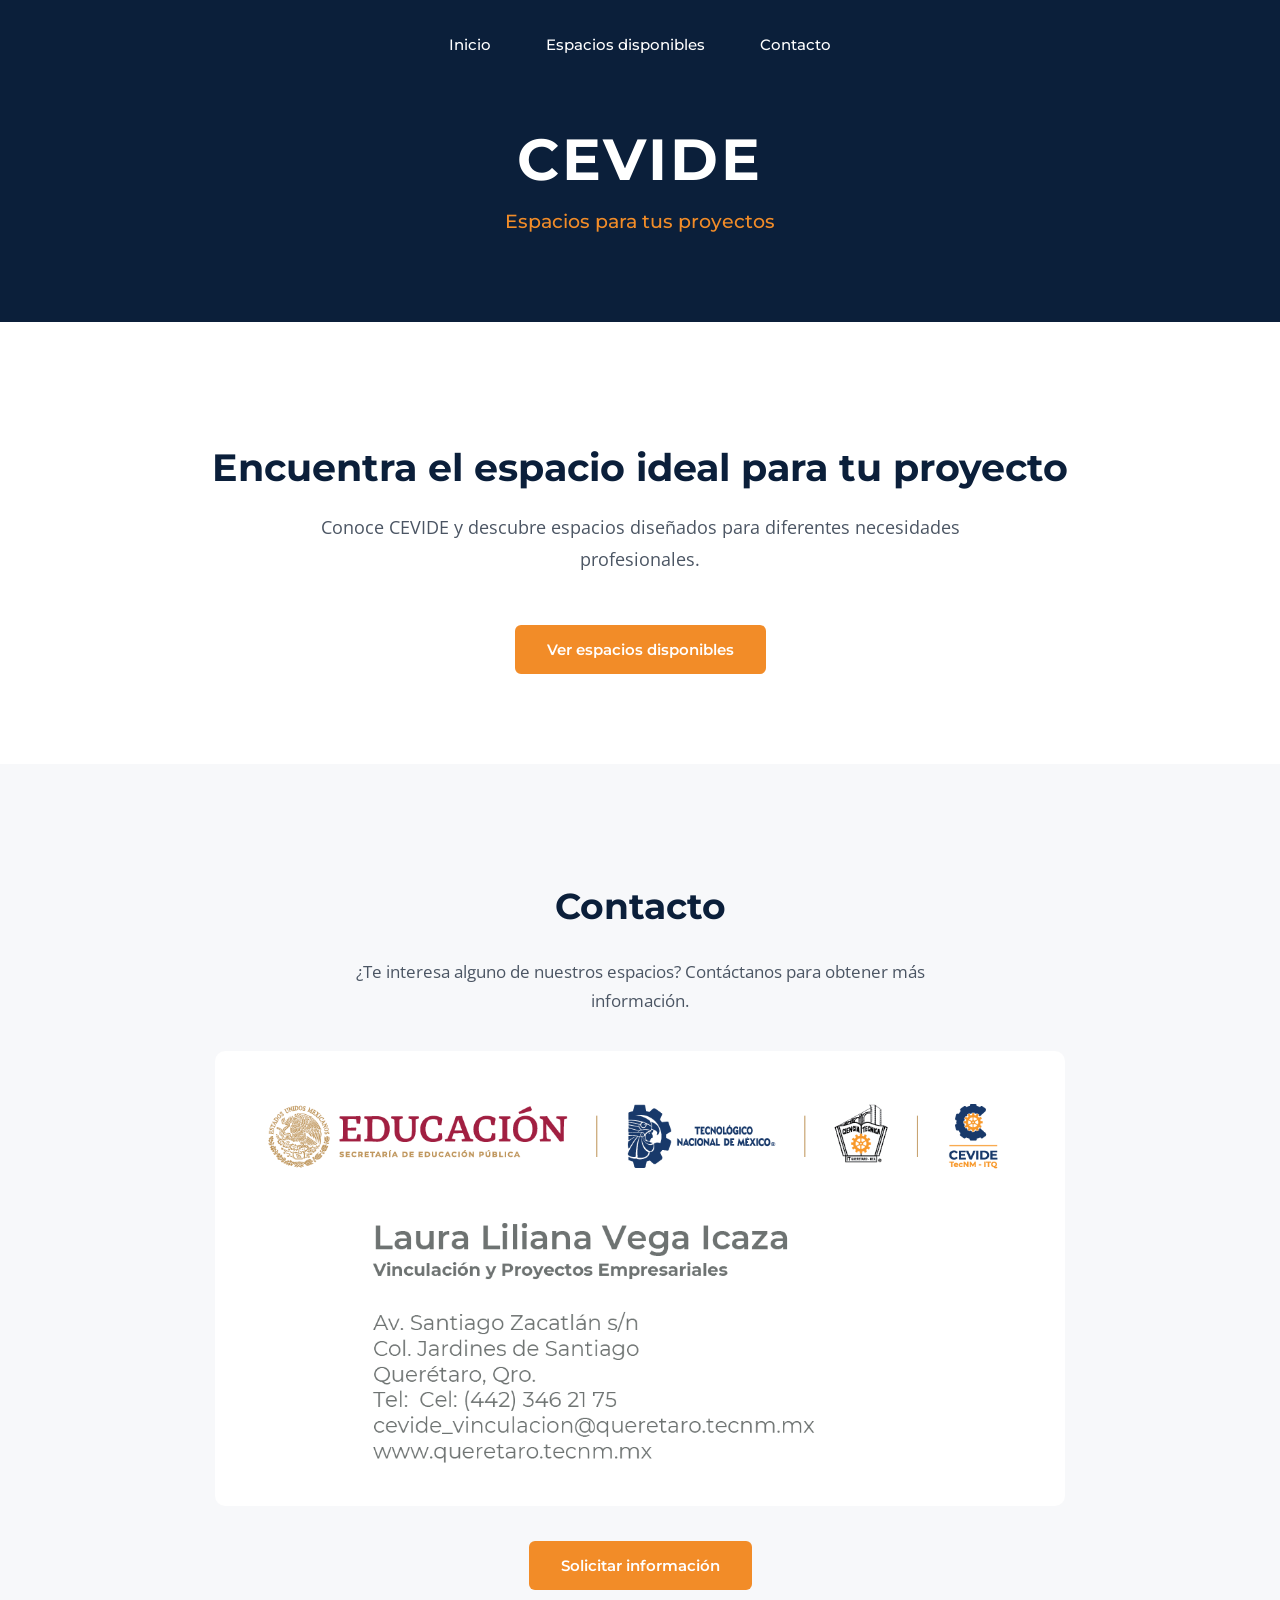
<file: index.html>
<!DOCTYPE html>
<html lang="es">

<head>

    <meta charset="UTF-8">

    <meta name="viewport" content="width=device-width, initial-scale=1.0">

    <link rel="stylesheet" href="CSS/estilos.css">

    <title>CEVIDE | Inicio</title>

</head>


<body>


    <!-- ==============================
         ENCABEZADO
         ============================== -->

    <header>

        <nav>

            <a href="index.html">
                Inicio
            </a>

            <a href="espacios.html">
                Espacios disponibles
            </a>

            <a href="#contacto">
                Contacto
            </a>

        </nav>


        <h1>
            CEVIDE
        </h1>


        <p>
            Espacios para tus proyectos
        </p>

    </header>



    <!-- ==============================
         CONTENIDO PRINCIPAL
         ============================== -->

    <main>

        <h2>
            Encuentra el espacio ideal para tu proyecto
        </h2>


        <p>
            Conoce CEVIDE y descubre espacios diseñados
            para diferentes necesidades profesionales.
        </p>


        <button
            onclick="window.location.href='espacios.html'">

            Ver espacios disponibles

        </button>

    </main>



    <!-- ==============================
         CONTACTO
         ============================== -->

    <section id="contacto">

        <h2>
            Contacto
        </h2>


        <p>
            ¿Te interesa alguno de nuestros espacios?
            Contáctanos para obtener más información.
        </p>


        <!-- IMAGEN DE CONTACTO -->

        <div class="imagen-contacto">

            <img 
                src="img/Contacto-CEVIDE.png"
                alt="Información de contacto CEVIDE"
            >

        </div>


        <!-- BOTÓN DE CORREO -->

        <a
            href="https://mail.google.com/mail/?view=cm&fs=1&to=cevide_vinculacion@queretaro.tecnm.mx&su=Solicitud%20de%20información%20sobre%20espacios%20CEVIDE&body=Hola%2C%0A%0AEstoy%20interesado%2Fa%20en%20obtener%20información%20sobre%20los%20espacios%20disponibles%20en%20CEVIDE.%0A%0AQuisiera%20recibir%20más%20información%20sobre%20los%20espacios%20y%20su%20disponibilidad.%0A%0AMuchas%20gracias."
            target="_blank"
            class="boton-contacto">

            Solicitar información

        </a>

    </section>



</body>

</html>
</file>
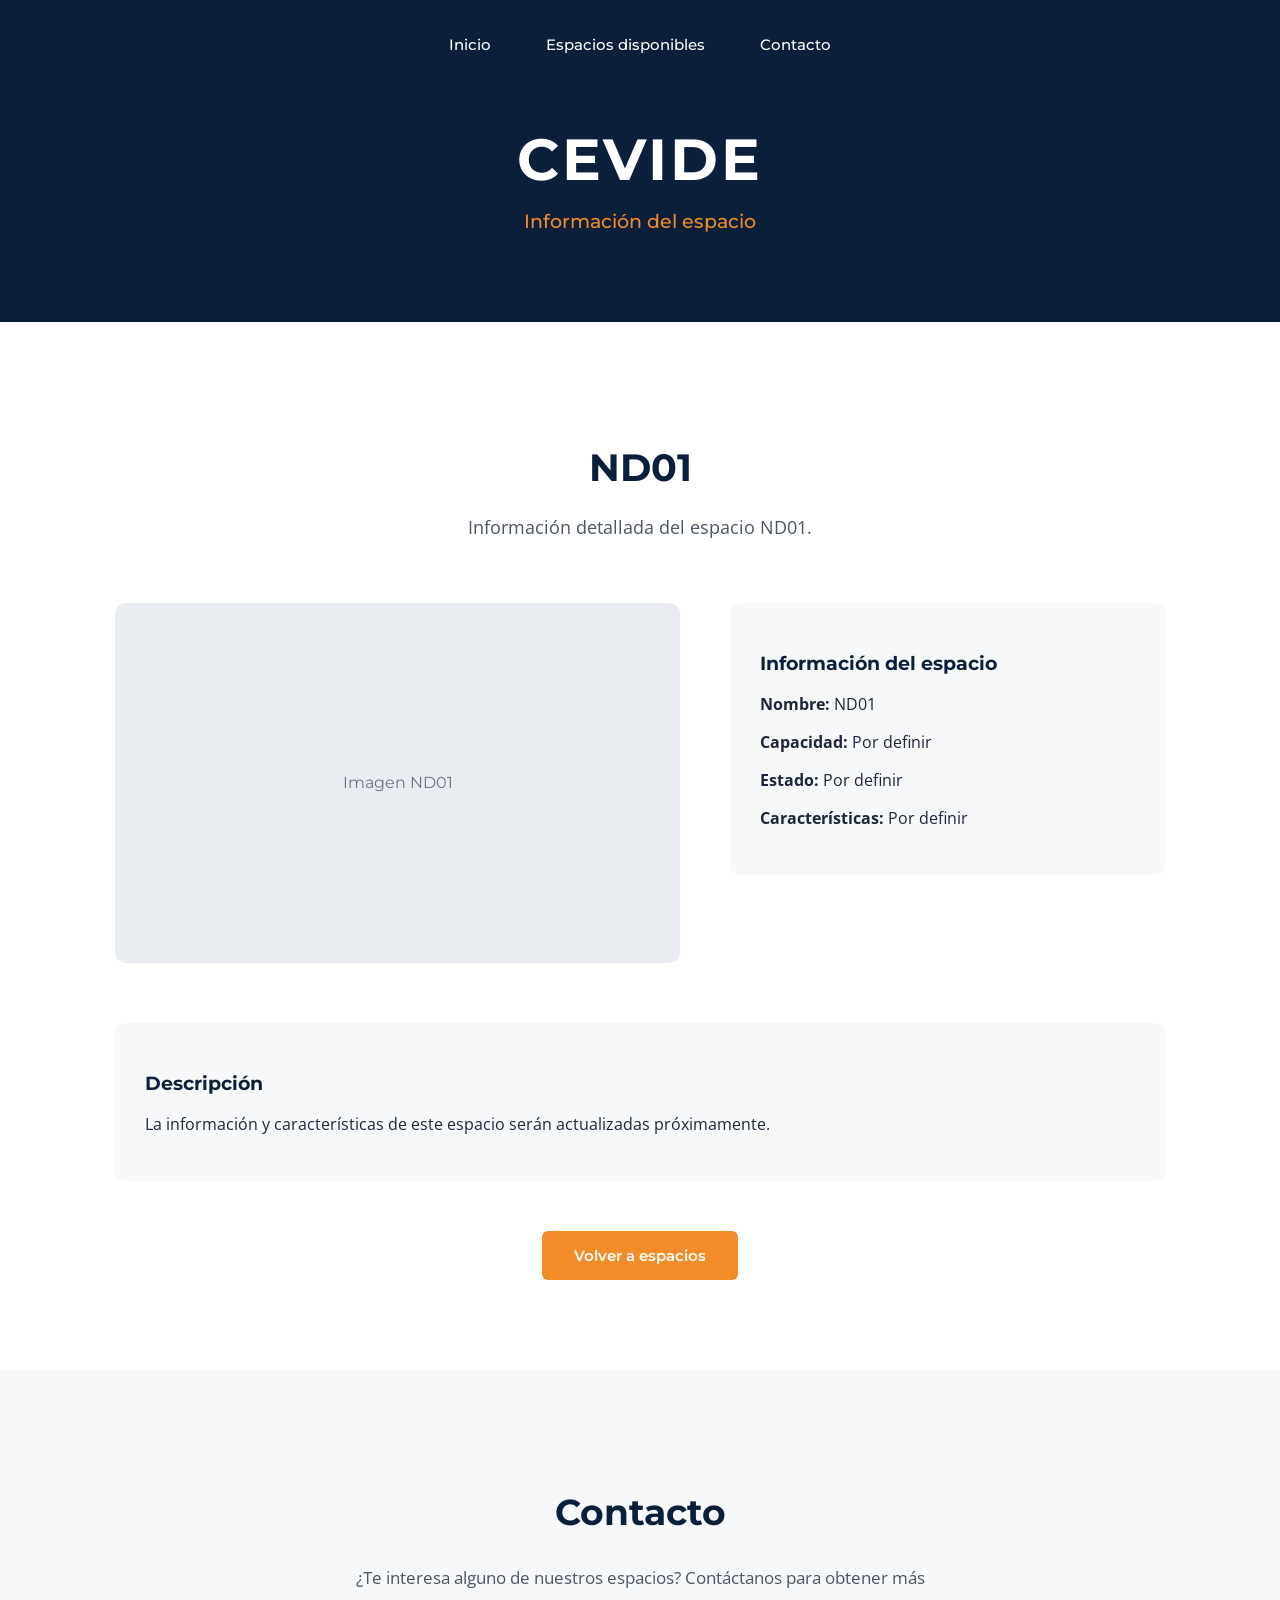
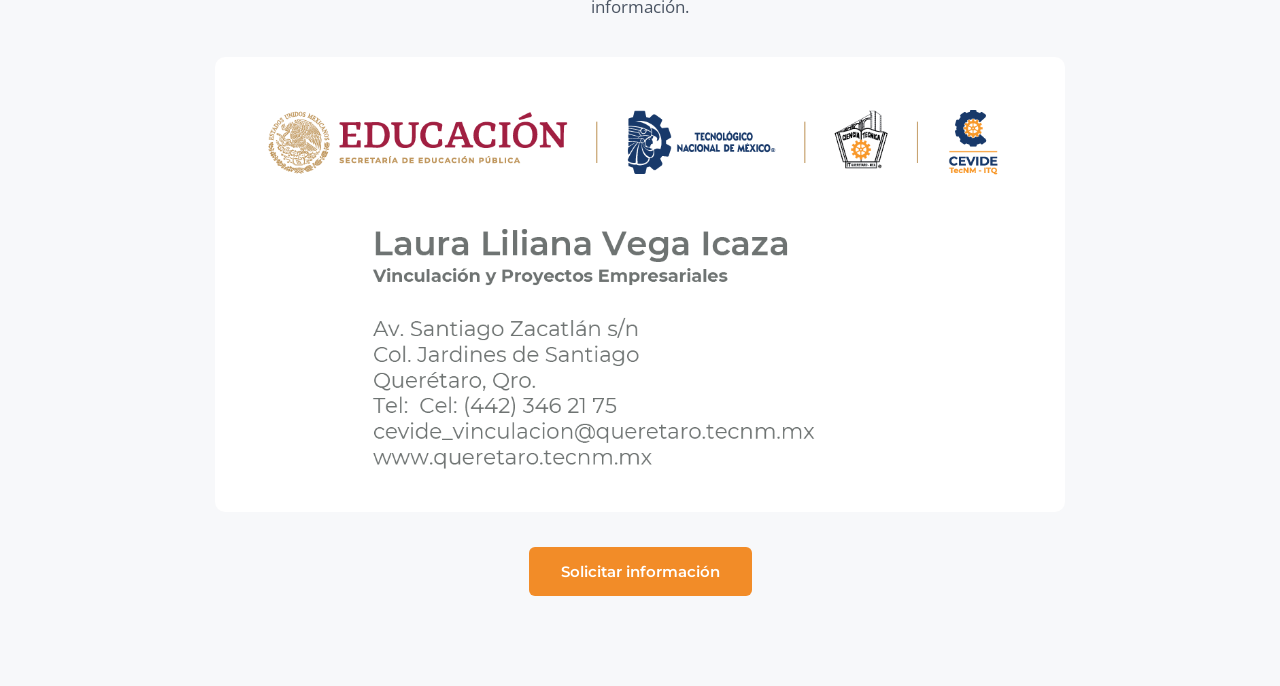
<file: nd01.html>
<!DOCTYPE html>
<html lang="es">

<head>
    <meta charset="UTF-8">
    <meta name="viewport" content="width=device-width, initial-scale=1.0">

    <link rel="stylesheet" href="CSS/estilos.css">

    <title>CEVIDE | ND01</title>
</head>

<body>

    <!-- ENCABEZADO -->

    <header>

        <nav>
            <a href="index.html">Inicio</a>
            <a href="espacios.html">Espacios disponibles</a>
            <a href="#contacto">Contacto</a>
        </nav>

        <h1>CEVIDE</h1>

        <p>Información del espacio</p>

    </header>


    <!-- INFORMACIÓN DEL ESPACIO -->

    <main>

        <h2>ND01</h2>

        <p>
            Información detallada del espacio ND01.
        </p>


        <!-- IMAGEN PRINCIPAL -->

        <section class="detalle-espacio">

            <div class="imagen-detalle">
                Imagen ND01
            </div>


            <!-- INFORMACIÓN -->

            <div class="informacion-espacio">

                <h3>Información del espacio</h3>

                <p>
                    <strong>Nombre:</strong> ND01
                </p>

                <p>
                    <strong>Capacidad:</strong> Por definir
                </p>

                <p>
                    <strong>Estado:</strong> Por definir
                </p>

                <p>
                    <strong>Características:</strong> Por definir
                </p>

            </div>

        </section>


        <!-- DESCRIPCIÓN -->

        <section class="descripcion-espacio">

            <h3>Descripción</h3>

            <p>
                La información y características de este espacio
                serán actualizadas próximamente.
            </p>

        </section>


        <!-- BOTÓN VOLVER -->

        <button onclick="window.location.href='espacios.html'">
            Volver a espacios
        </button>

    </main>


<!-- ==============================
     CONTACTO
     ============================== -->

<section id="contacto">

    <h2>
        Contacto
    </h2>

    <p>
        ¿Te interesa alguno de nuestros espacios?
        Contáctanos para obtener más información.
    </p>

    <div class="imagen-contacto">

        <img
            src="img/Contacto-CEVIDE.png"
            alt="Información de contacto CEVIDE"
        >

    </div>

    <a
        href="https://mail.google.com/mail/?view=cm&fs=1&to=cevide_vinculacion@queretaro.tecnm.mx&su=Solicitud%20de%20información%20sobre%20espacios%20CEVIDE&body=Hola%2C%0A%0AEstoy%20interesado%2Fa%20en%20obtener%20información%20sobre%20los%20espacios%20disponibles%20en%20CEVIDE.%0A%0AQuisiera%20recibir%20más%20información%20sobre%20los%20espacios%20y%20su%20disponibilidad.%0A%0AMuchas%20gracias."
        target="_blank"
        class="boton-contacto">

        Solicitar información

    </a>

</section>

</body>

</html>
</file>
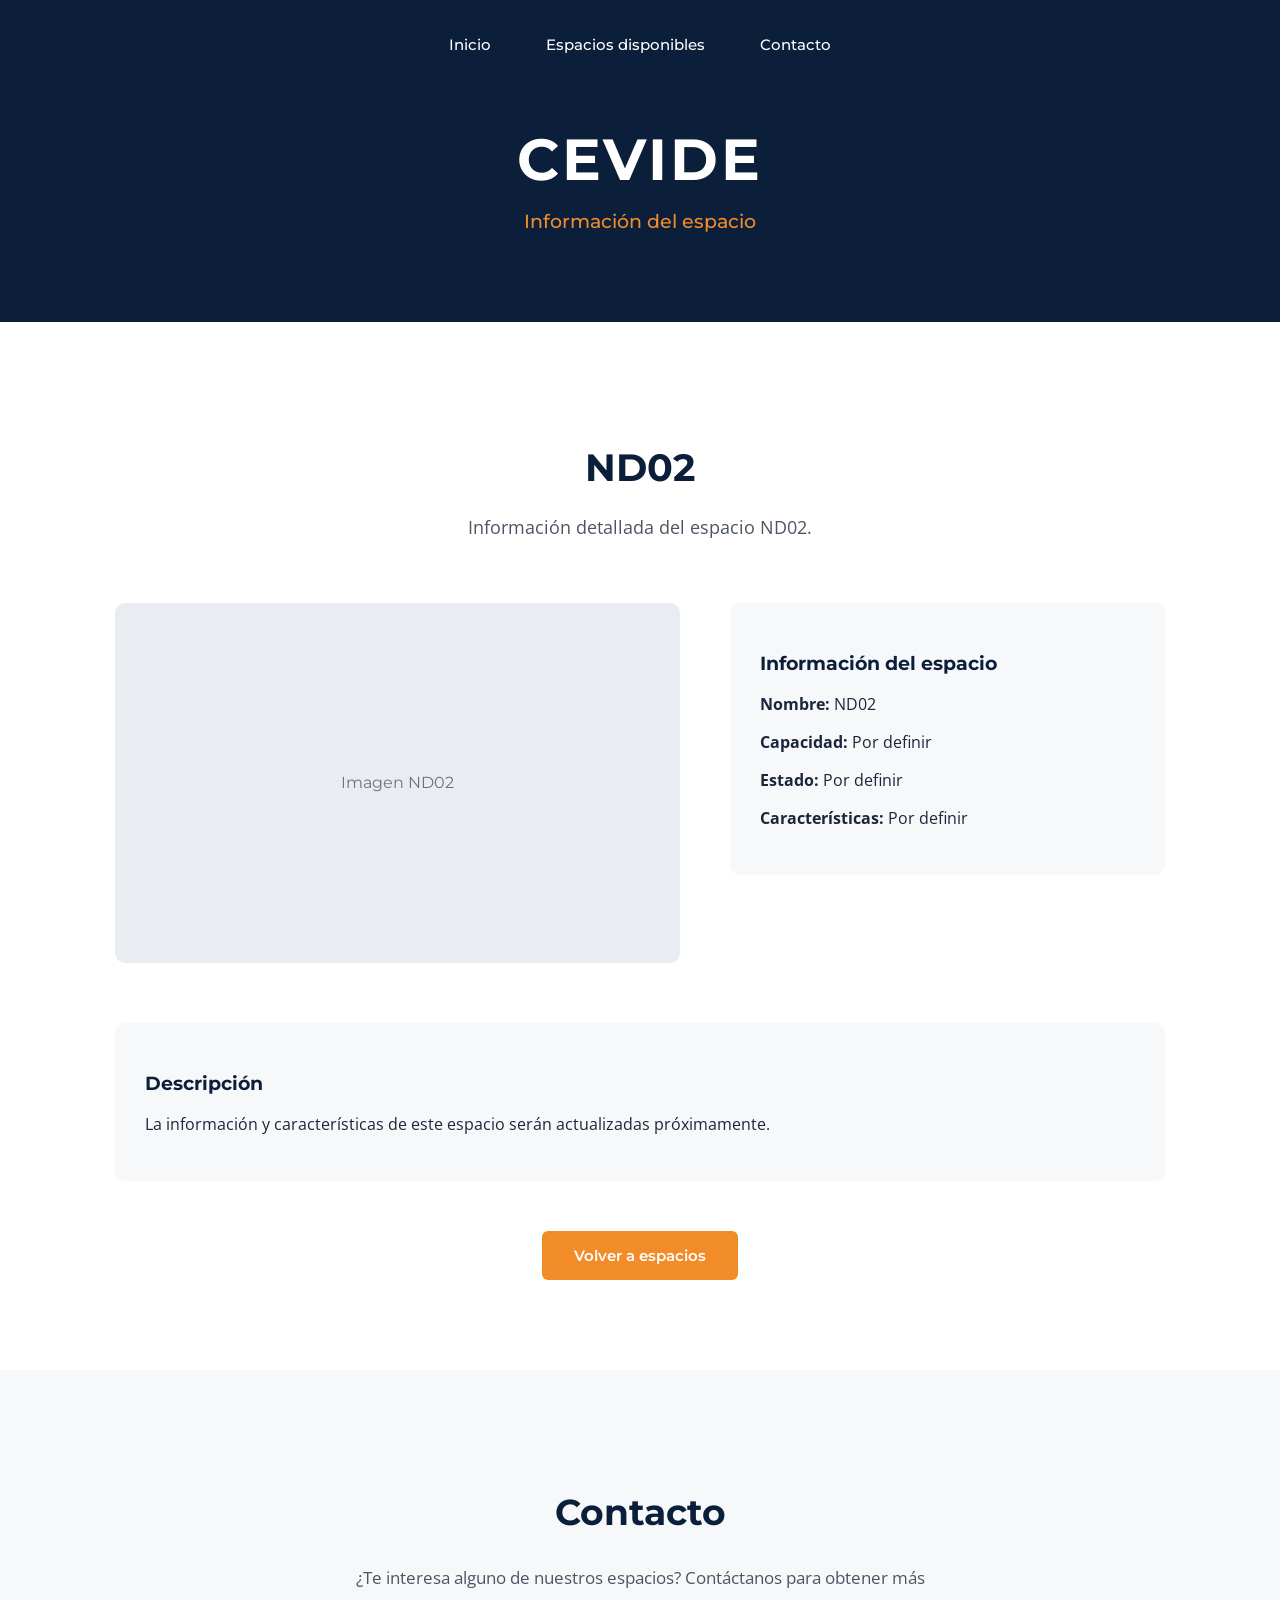
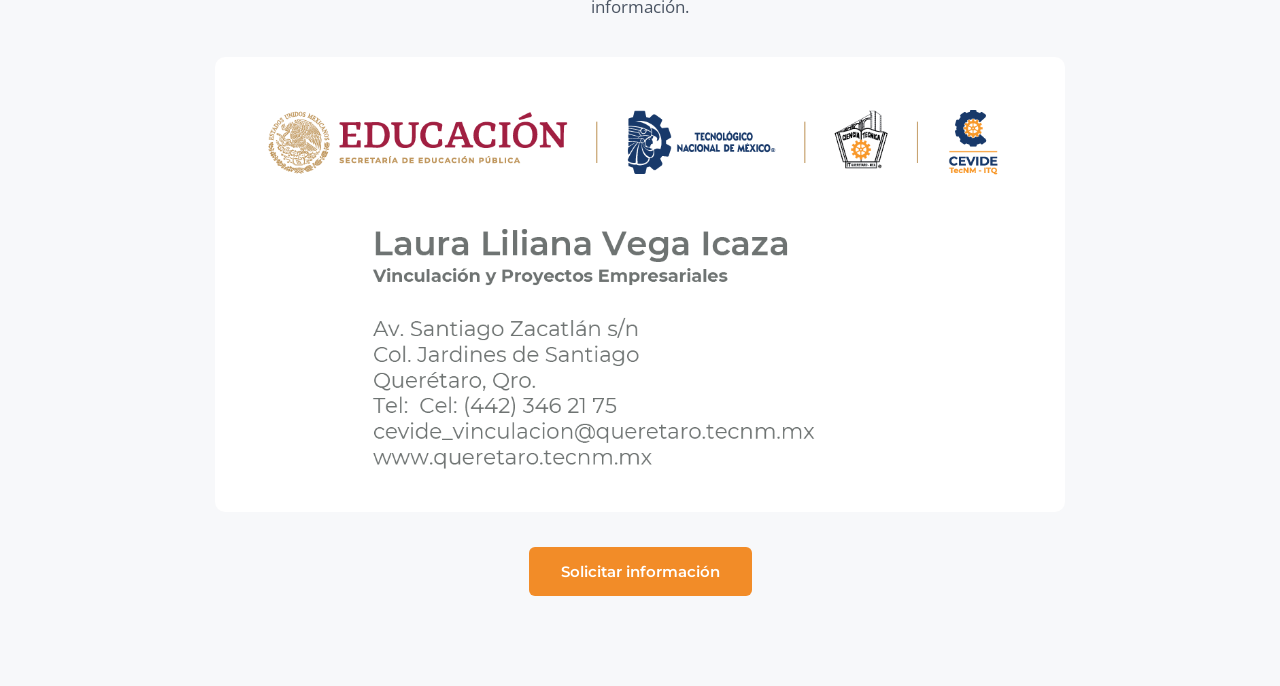
<file: nd02.html>
<!DOCTYPE html>
<html lang="es">

<head>
    <meta charset="UTF-8">
    <meta name="viewport" content="width=device-width, initial-scale=1.0">

    <link rel="stylesheet" href="CSS/estilos.css">

    <title>CEVIDE | ND02</title>
</head>

<body>

    <header>

        <nav>
            <a href="index.html">Inicio</a>
            <a href="espacios.html">Espacios disponibles</a>
            <a href="#contacto">Contacto</a>
        </nav>

        <h1>CEVIDE</h1>

        <p>Información del espacio</p>

    </header>


    <main>

        <h2>ND02</h2>

        <p>
            Información detallada del espacio ND02.
        </p>

        <section class="detalle-espacio">

            <div class="imagen-detalle">
                Imagen ND02
            </div>

            <div class="informacion-espacio">

                <h3>Información del espacio</h3>

                <p><strong>Nombre:</strong> ND02</p>

                <p><strong>Capacidad:</strong> Por definir</p>

                <p><strong>Estado:</strong> Por definir</p>

                <p><strong>Características:</strong> Por definir</p>

            </div>

        </section>

        <section class="descripcion-espacio">

            <h3>Descripción</h3>

            <p>
                La información y características de este espacio
                serán actualizadas próximamente.
            </p>

        </section>

        <button onclick="window.location.href='espacios.html'">
            Volver a espacios
        </button>

    </main>


<!-- ==============================
     CONTACTO
     ============================== -->

<section id="contacto">

    <h2>
        Contacto
    </h2>

    <p>
        ¿Te interesa alguno de nuestros espacios?
        Contáctanos para obtener más información.
    </p>

    <div class="imagen-contacto">

        <img
            src="img/Contacto-CEVIDE.png"
            alt="Información de contacto CEVIDE"
        >

    </div>

    <a
        href="https://mail.google.com/mail/?view=cm&fs=1&to=cevide_vinculacion@queretaro.tecnm.mx&su=Solicitud%20de%20información%20sobre%20espacios%20CEVIDE&body=Hola%2C%0A%0AEstoy%20interesado%2Fa%20en%20obtener%20información%20sobre%20los%20espacios%20disponibles%20en%20CEVIDE.%0A%0AQuisiera%20recibir%20más%20información%20sobre%20los%20espacios%20y%20su%20disponibilidad.%0A%0AMuchas%20gracias."
        target="_blank"
        class="boton-contacto">

        Solicitar información

    </a>

</section>

</body>

</html>
</file>
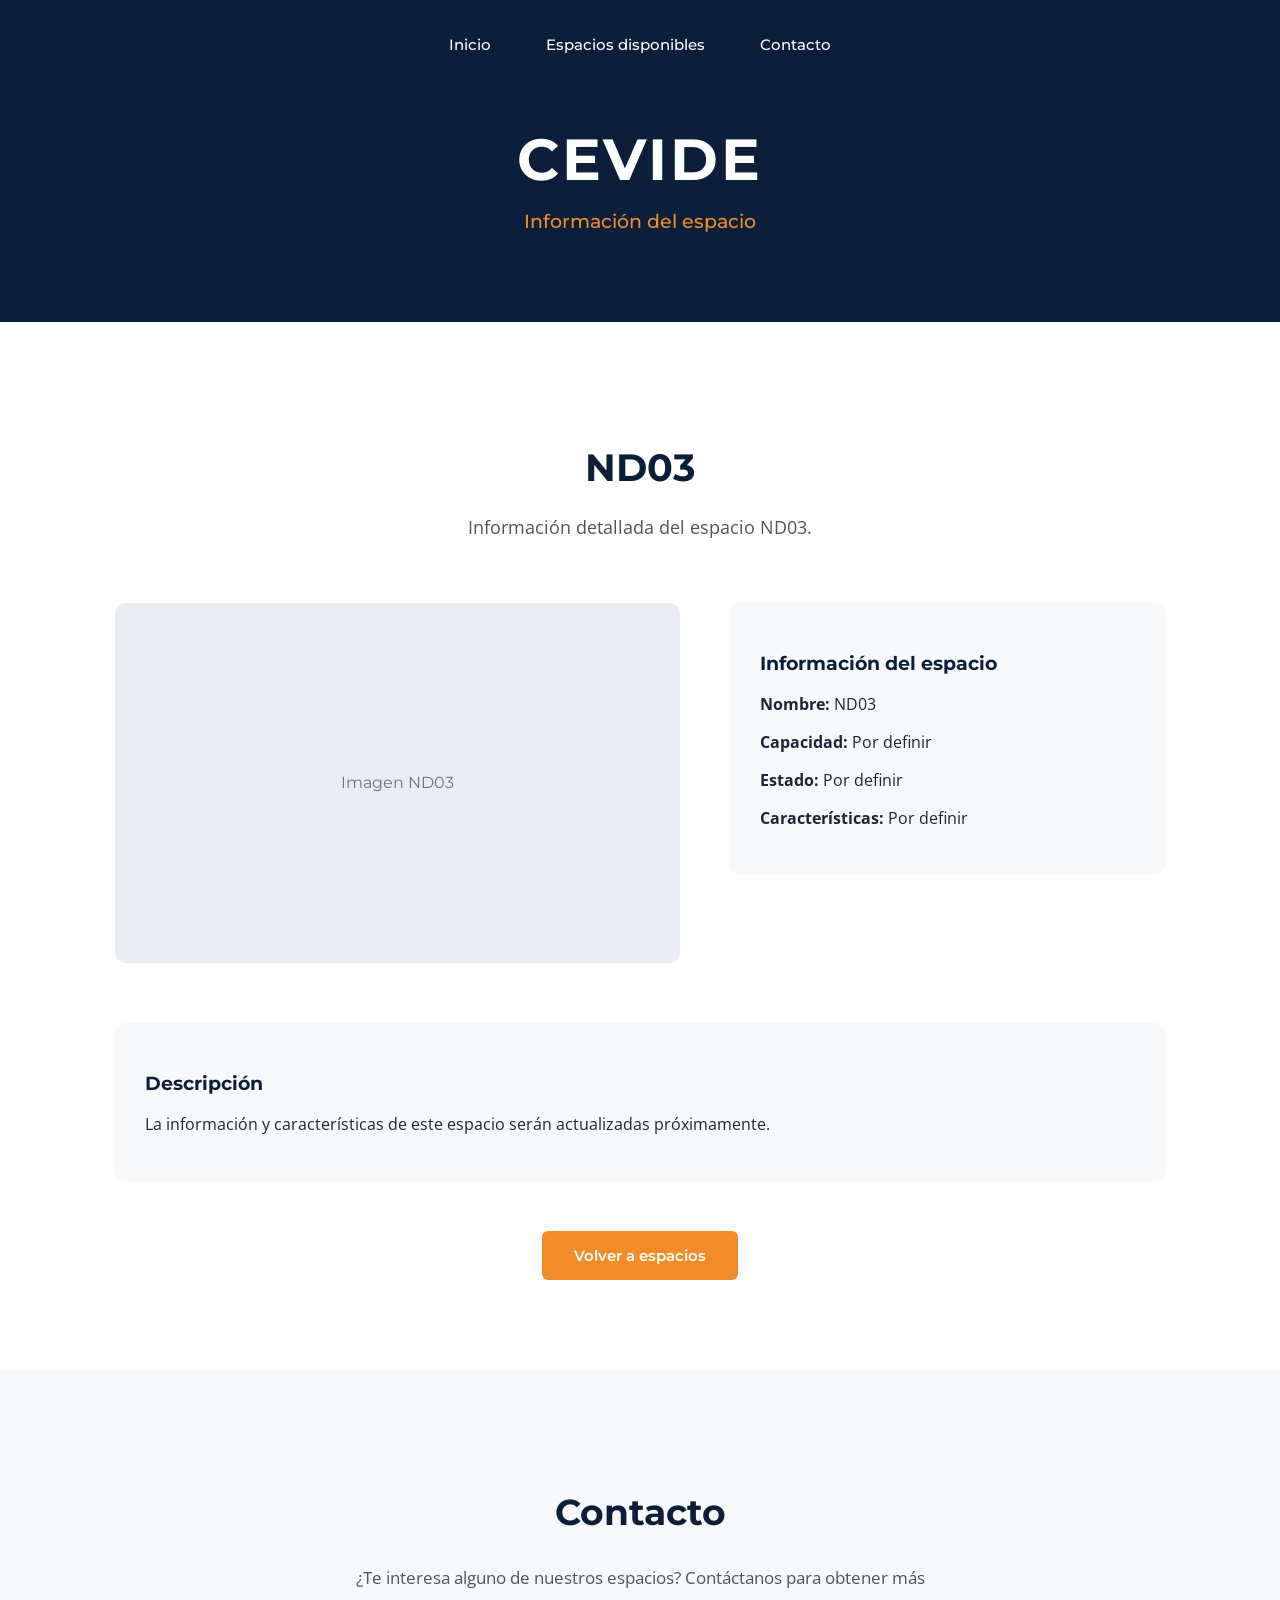
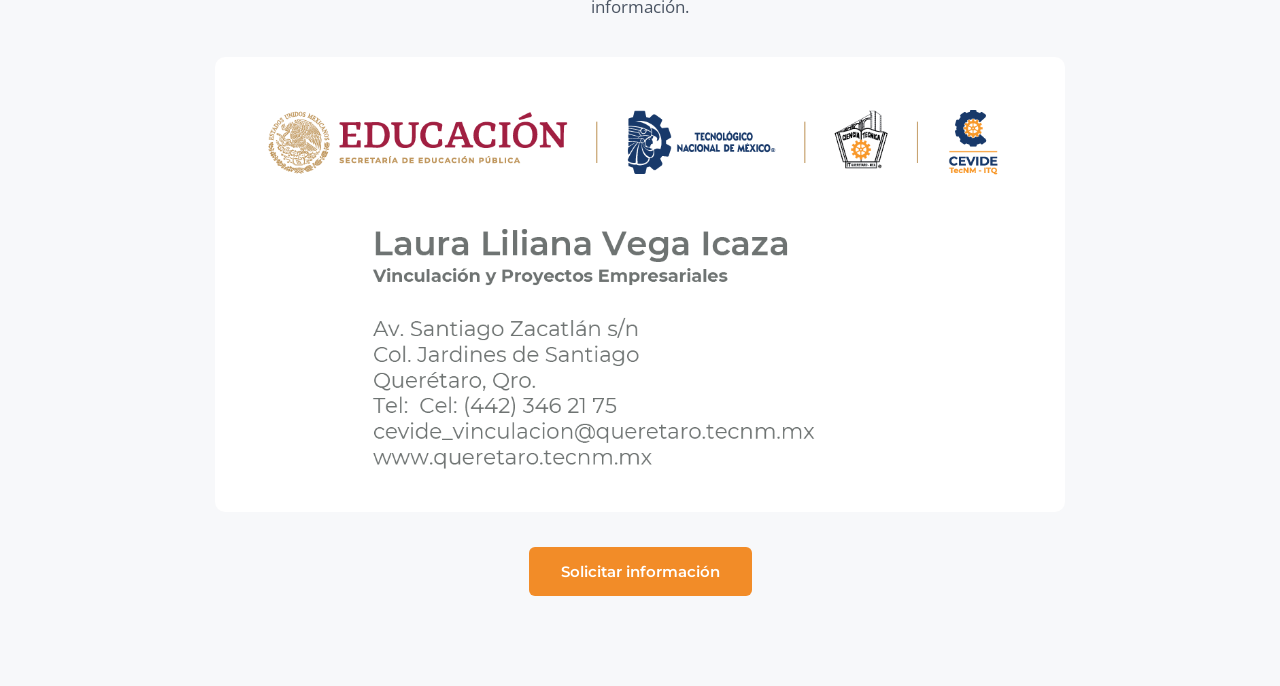
<file: nd03.html>
<!DOCTYPE html>
<html lang="es">

<head>
    <meta charset="UTF-8">
    <meta name="viewport" content="width=device-width, initial-scale=1.0">

    <link rel="stylesheet" href="CSS/estilos.css">

    <title>CEVIDE | ND03</title>
</head>

<body>

    <header>

        <nav>
            <a href="index.html">Inicio</a>
            <a href="espacios.html">Espacios disponibles</a>
            <a href="#contacto">Contacto</a>
        </nav>

        <h1>CEVIDE</h1>

        <p>Información del espacio</p>

    </header>


    <main>

        <h2>ND03</h2>

        <p>
            Información detallada del espacio ND03.
        </p>

        <section class="detalle-espacio">

            <div class="imagen-detalle">
                Imagen ND03
            </div>

            <div class="informacion-espacio">

                <h3>Información del espacio</h3>

                <p><strong>Nombre:</strong> ND03</p>

                <p><strong>Capacidad:</strong> Por definir</p>

                <p><strong>Estado:</strong> Por definir</p>

                <p><strong>Características:</strong> Por definir</p>

            </div>

        </section>

        <section class="descripcion-espacio">

            <h3>Descripción</h3>

            <p>
                La información y características de este espacio
                serán actualizadas próximamente.
            </p>

        </section>

        <button onclick="window.location.href='espacios.html'">
            Volver a espacios
        </button>

    </main>


<!-- ==============================
     CONTACTO
     ============================== -->

<section id="contacto">

    <h2>
        Contacto
    </h2>

    <p>
        ¿Te interesa alguno de nuestros espacios?
        Contáctanos para obtener más información.
    </p>

    <div class="imagen-contacto">

        <img
            src="img/Contacto-CEVIDE.png"
            alt="Información de contacto CEVIDE"
        >

    </div>

    <a
        href="https://mail.google.com/mail/?view=cm&fs=1&to=cevide_vinculacion@queretaro.tecnm.mx&su=Solicitud%20de%20información%20sobre%20espacios%20CEVIDE&body=Hola%2C%0A%0AEstoy%20interesado%2Fa%20en%20obtener%20información%20sobre%20los%20espacios%20disponibles%20en%20CEVIDE.%0A%0AQuisiera%20recibir%20más%20información%20sobre%20los%20espacios%20y%20su%20disponibilidad.%0A%0AMuchas%20gracias."
        target="_blank"
        class="boton-contacto">

        Solicitar información

    </a>

</section>

</body>

</html>
</file>
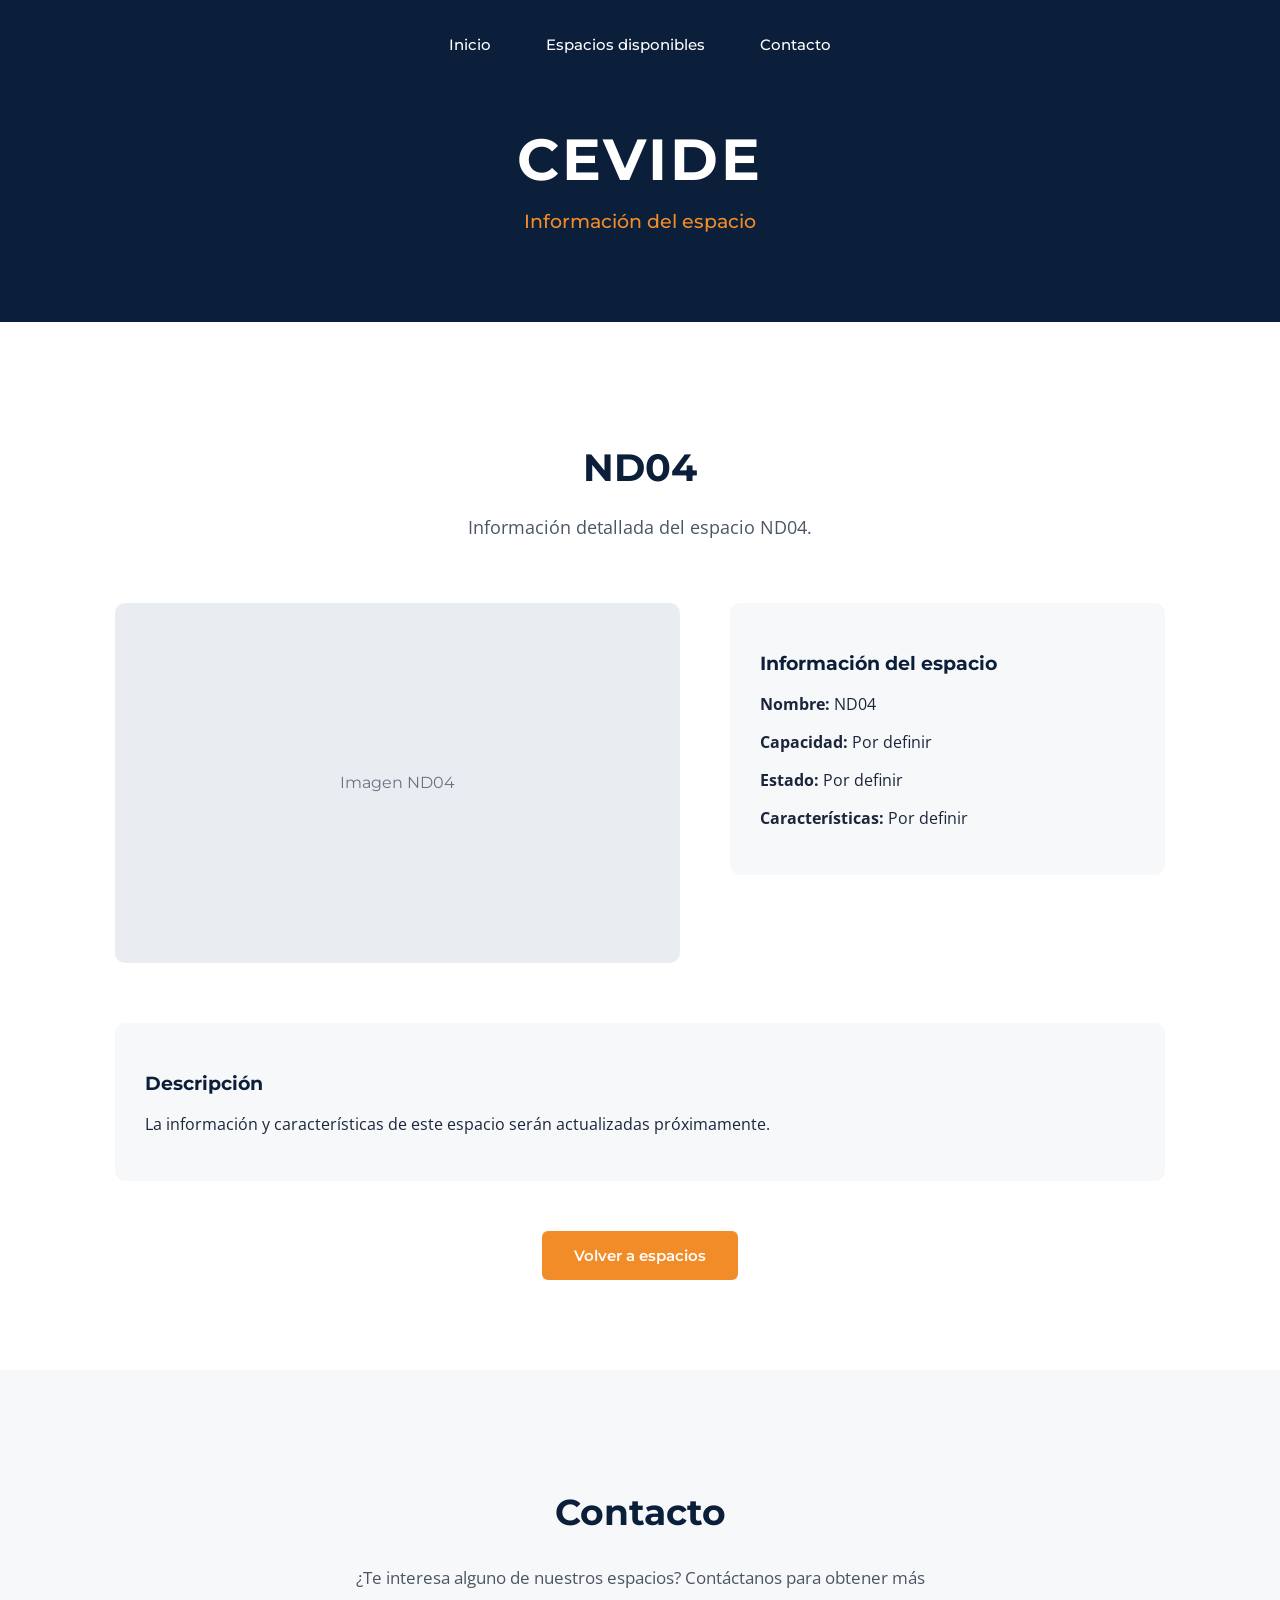
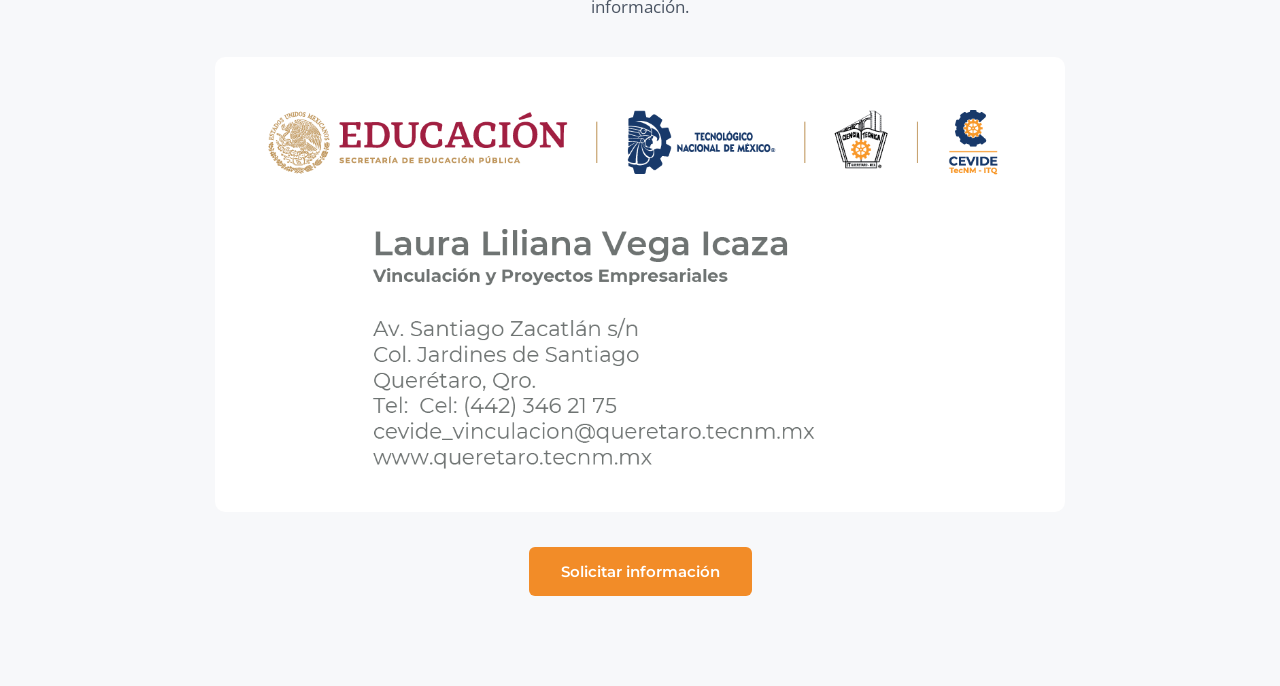
<file: nd04.html>
<!DOCTYPE html>
<html lang="es">

<head>
    <meta charset="UTF-8">
    <meta name="viewport" content="width=device-width, initial-scale=1.0">

    <link rel="stylesheet" href="CSS/estilos.css">

    <title>CEVIDE | ND04</title>
</head>

<body>

    <header>

        <nav>
            <a href="index.html">Inicio</a>
            <a href="espacios.html">Espacios disponibles</a>
            <a href="#contacto">Contacto</a>
        </nav>

        <h1>CEVIDE</h1>

        <p>Información del espacio</p>

    </header>


    <main>

        <h2>ND04</h2>

        <p>
            Información detallada del espacio ND04.
        </p>


        <section class="detalle-espacio">

            <div class="imagen-detalle">
                Imagen ND04
            </div>


            <div class="informacion-espacio">

                <h3>Información del espacio</h3>

                <p>
                    <strong>Nombre:</strong> ND04
                </p>

                <p>
                    <strong>Capacidad:</strong> Por definir
                </p>

                <p>
                    <strong>Estado:</strong> Por definir
                </p>

                <p>
                    <strong>Características:</strong> Por definir
                </p>

            </div>

        </section>


        <section class="descripcion-espacio">

            <h3>Descripción</h3>

            <p>
                La información y características de este espacio
                serán actualizadas próximamente.
            </p>

        </section>


        <button onclick="window.location.href='espacios.html'">
            Volver a espacios
        </button>

    </main>


<!-- ==============================
     CONTACTO
     ============================== -->

<section id="contacto">

    <h2>
        Contacto
    </h2>

    <p>
        ¿Te interesa alguno de nuestros espacios?
        Contáctanos para obtener más información.
    </p>

    <div class="imagen-contacto">

        <img
            src="img/Contacto-CEVIDE.png"
            alt="Información de contacto CEVIDE"
        >

    </div>

    <a
        href="https://mail.google.com/mail/?view=cm&fs=1&to=cevide_vinculacion@queretaro.tecnm.mx&su=Solicitud%20de%20información%20sobre%20espacios%20CEVIDE&body=Hola%2C%0A%0AEstoy%20interesado%2Fa%20en%20obtener%20información%20sobre%20los%20espacios%20disponibles%20en%20CEVIDE.%0A%0AQuisiera%20recibir%20más%20información%20sobre%20los%20espacios%20y%20su%20disponibilidad.%0A%0AMuchas%20gracias."
        target="_blank"
        class="boton-contacto">

        Solicitar información

    </a>

</section>

</body>

</html>
</file>
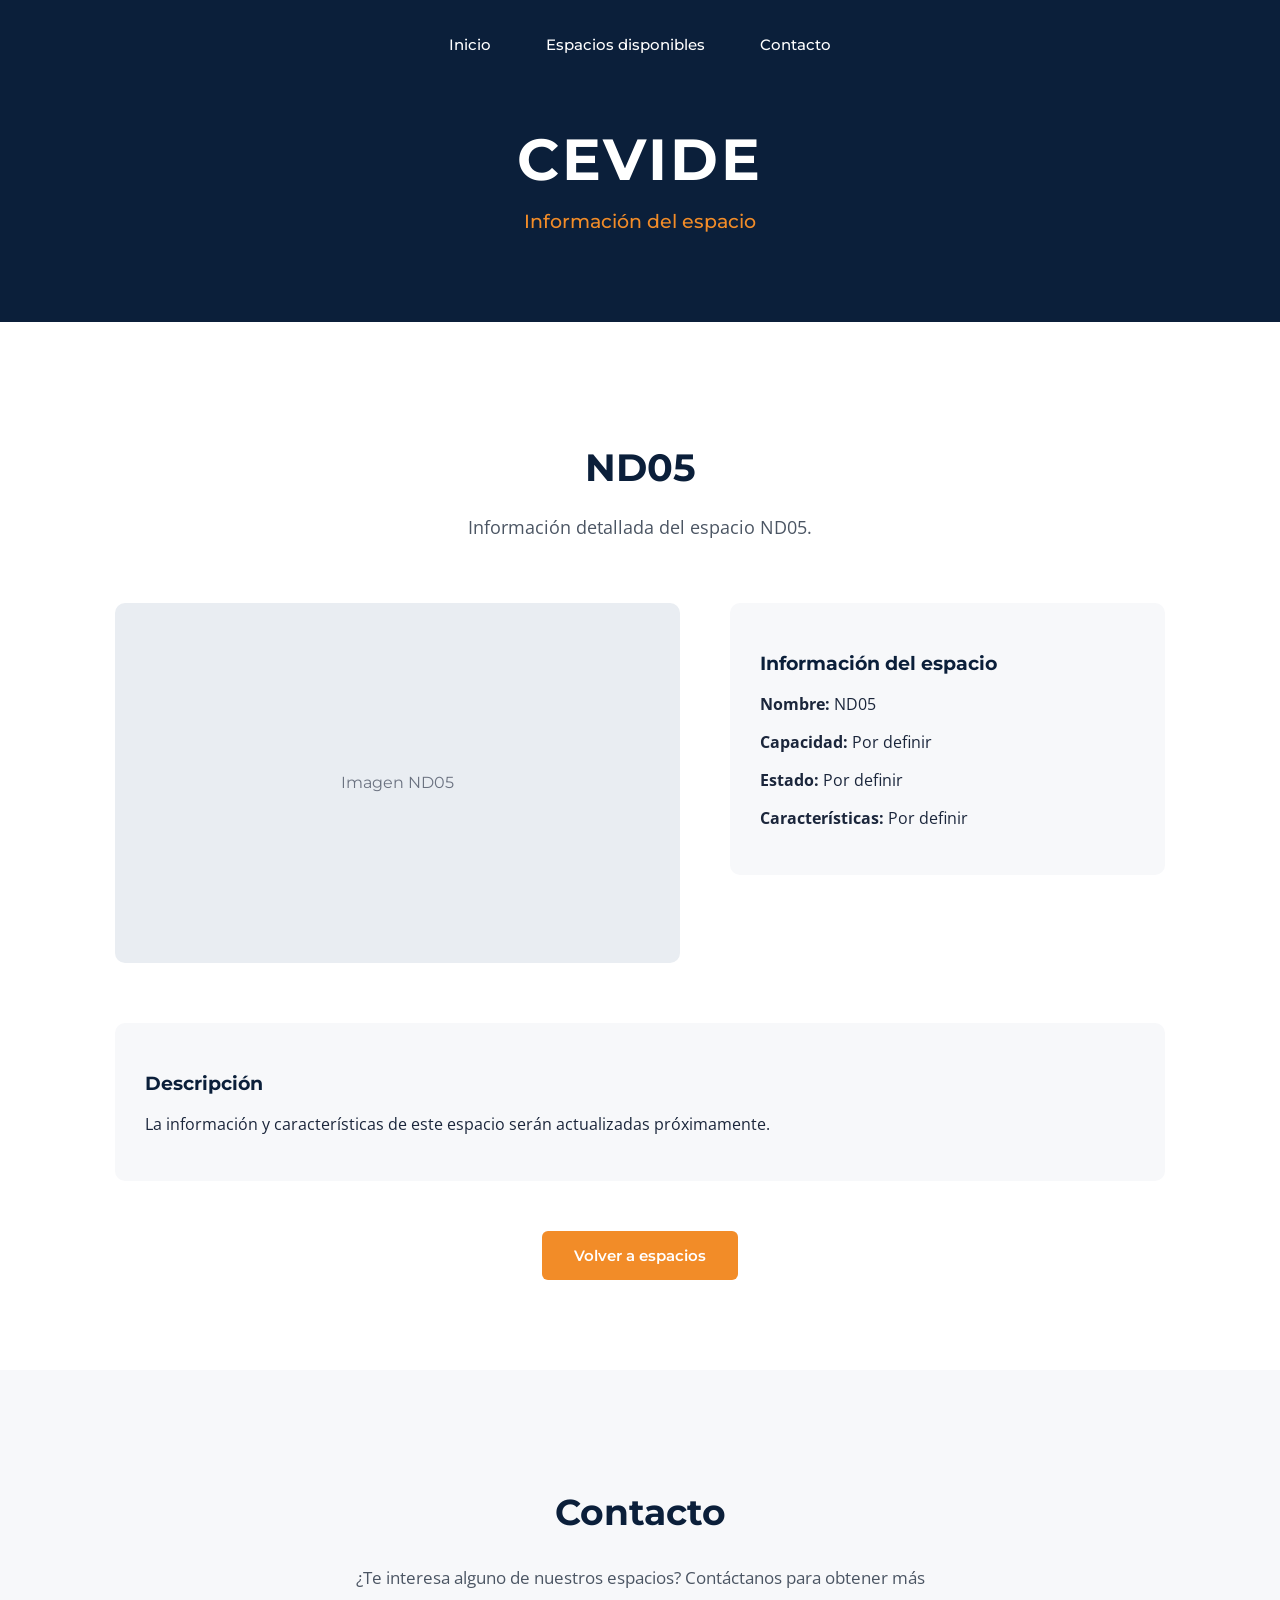
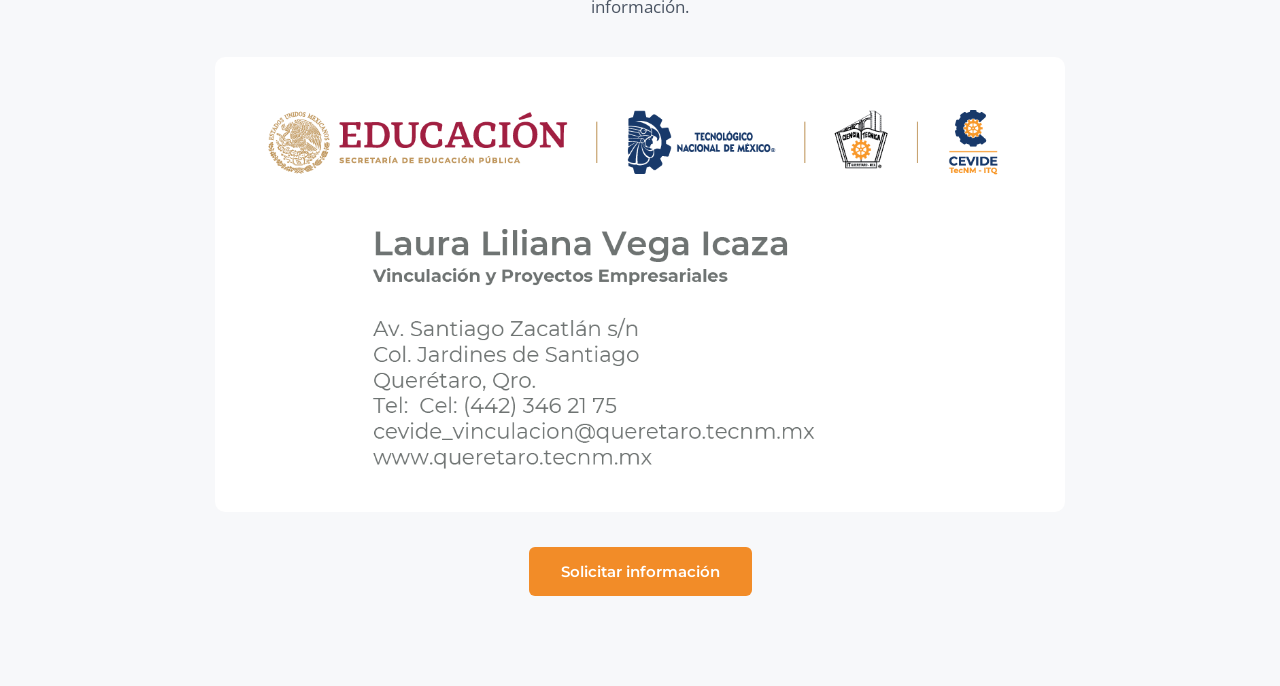
<file: nd05.html>
<!DOCTYPE html>
<html lang="es">

<head>
    <meta charset="UTF-8">
    <meta name="viewport" content="width=device-width, initial-scale=1.0">

    <link rel="stylesheet" href="CSS/estilos.css">

    <title>CEVIDE | ND05</title>
</head>

<body>

    <header>

        <nav>
            <a href="index.html">Inicio</a>
            <a href="espacios.html">Espacios disponibles</a>
            <a href="#contacto">Contacto</a>
        </nav>

        <h1>CEVIDE</h1>

        <p>Información del espacio</p>

    </header>


    <main>

        <h2>ND05</h2>

        <p>
            Información detallada del espacio ND05.
        </p>


        <section class="detalle-espacio">

            <div class="imagen-detalle">
                Imagen ND05
            </div>


            <div class="informacion-espacio">

                <h3>Información del espacio</h3>

                <p>
                    <strong>Nombre:</strong> ND05
                </p>

                <p>
                    <strong>Capacidad:</strong> Por definir
                </p>

                <p>
                    <strong>Estado:</strong> Por definir
                </p>

                <p>
                    <strong>Características:</strong> Por definir
                </p>

            </div>

        </section>


        <section class="descripcion-espacio">

            <h3>Descripción</h3>

            <p>
                La información y características de este espacio
                serán actualizadas próximamente.
            </p>

        </section>


        <button onclick="window.location.href='espacios.html'">
            Volver a espacios
        </button>

    </main>


<!-- ==============================
     CONTACTO
     ============================== -->

<section id="contacto">

    <h2>
        Contacto
    </h2>

    <p>
        ¿Te interesa alguno de nuestros espacios?
        Contáctanos para obtener más información.
    </p>

    <div class="imagen-contacto">

        <img
            src="img/Contacto-CEVIDE.png"
            alt="Información de contacto CEVIDE"
        >

    </div>

    <a
        href="https://mail.google.com/mail/?view=cm&fs=1&to=cevide_vinculacion@queretaro.tecnm.mx&su=Solicitud%20de%20información%20sobre%20espacios%20CEVIDE&body=Hola%2C%0A%0AEstoy%20interesado%2Fa%20en%20obtener%20información%20sobre%20los%20espacios%20disponibles%20en%20CEVIDE.%0A%0AQuisiera%20recibir%20más%20información%20sobre%20los%20espacios%20y%20su%20disponibilidad.%0A%0AMuchas%20gracias."
        target="_blank"
        class="boton-contacto">

        Solicitar información

    </a>

</section>

</body>

</html>
</file>
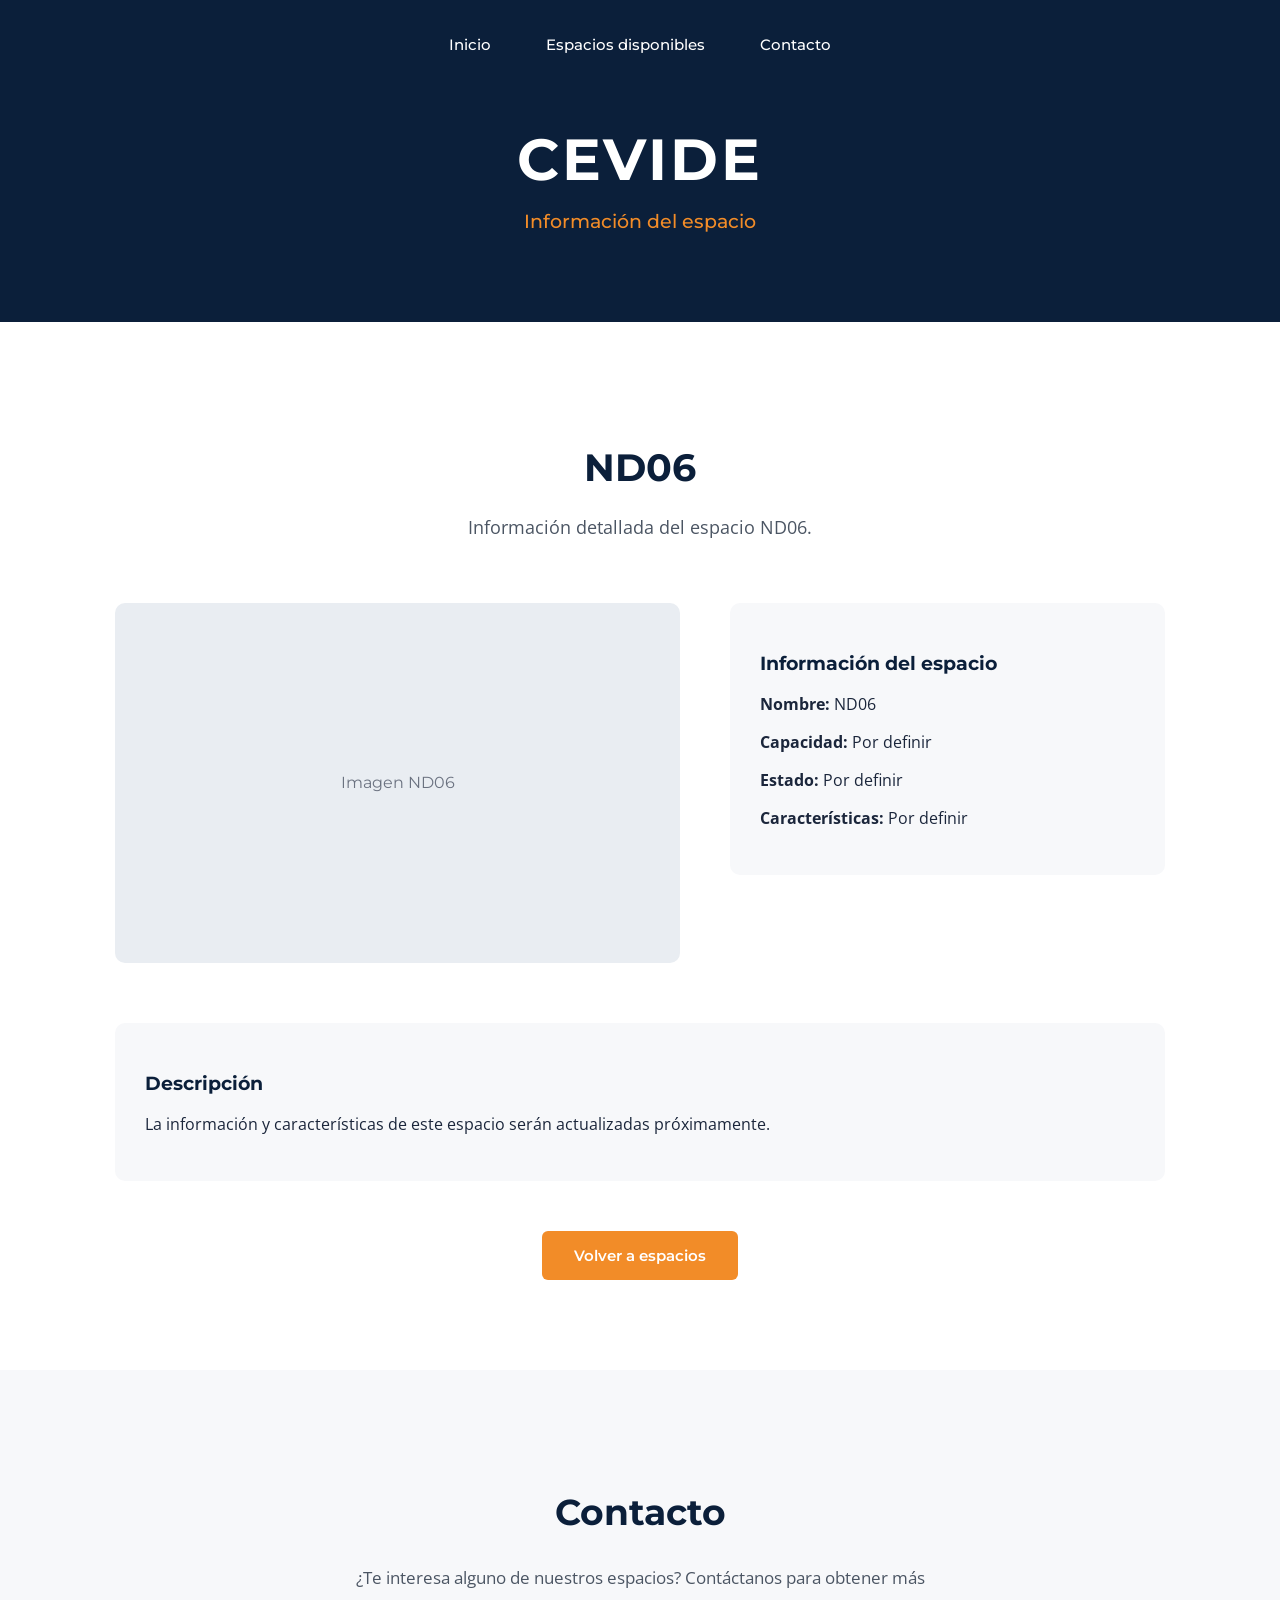
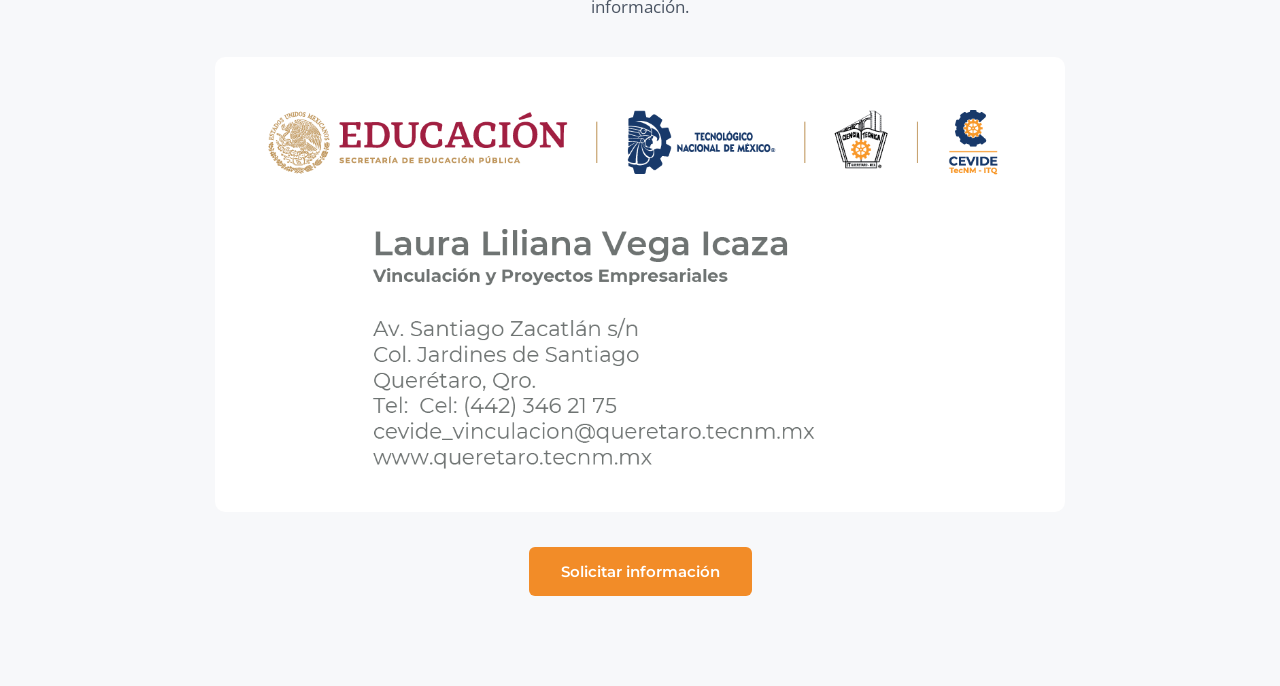
<file: nd06.html>
<!DOCTYPE html>
<html lang="es">

<head>
    <meta charset="UTF-8">
    <meta name="viewport" content="width=device-width, initial-scale=1.0">

    <link rel="stylesheet" href="CSS/estilos.css">

    <title>CEVIDE | ND06</title>
</head>

<body>

    <header>

        <nav>
            <a href="index.html">Inicio</a>
            <a href="espacios.html">Espacios disponibles</a>
            <a href="#contacto">Contacto</a>
        </nav>

        <h1>CEVIDE</h1>

        <p>Información del espacio</p>

    </header>


    <main>

        <h2>ND06</h2>

        <p>
            Información detallada del espacio ND06.
        </p>


        <section class="detalle-espacio">

            <div class="imagen-detalle">
                Imagen ND06
            </div>


            <div class="informacion-espacio">

                <h3>Información del espacio</h3>

                <p>
                    <strong>Nombre:</strong> ND06
                </p>

                <p>
                    <strong>Capacidad:</strong> Por definir
                </p>

                <p>
                    <strong>Estado:</strong> Por definir
                </p>

                <p>
                    <strong>Características:</strong> Por definir
                </p>

            </div>

        </section>


        <section class="descripcion-espacio">

            <h3>Descripción</h3>

            <p>
                La información y características de este espacio
                serán actualizadas próximamente.
            </p>

        </section>


        <button onclick="window.location.href='espacios.html'">
            Volver a espacios
        </button>

    </main>


<!-- ==============================
     CONTACTO
     ============================== -->

<section id="contacto">

    <h2>
        Contacto
    </h2>

    <p>
        ¿Te interesa alguno de nuestros espacios?
        Contáctanos para obtener más información.
    </p>

    <div class="imagen-contacto">

        <img
            src="img/Contacto-CEVIDE.png"
            alt="Información de contacto CEVIDE"
        >

    </div>

    <a
        href="https://mail.google.com/mail/?view=cm&fs=1&to=cevide_vinculacion@queretaro.tecnm.mx&su=Solicitud%20de%20información%20sobre%20espacios%20CEVIDE&body=Hola%2C%0A%0AEstoy%20interesado%2Fa%20en%20obtener%20información%20sobre%20los%20espacios%20disponibles%20en%20CEVIDE.%0A%0AQuisiera%20recibir%20más%20información%20sobre%20los%20espacios%20y%20su%20disponibilidad.%0A%0AMuchas%20gracias."
        target="_blank"
        class="boton-contacto">

        Solicitar información

    </a>

</section>

</body>

</html>
</file>
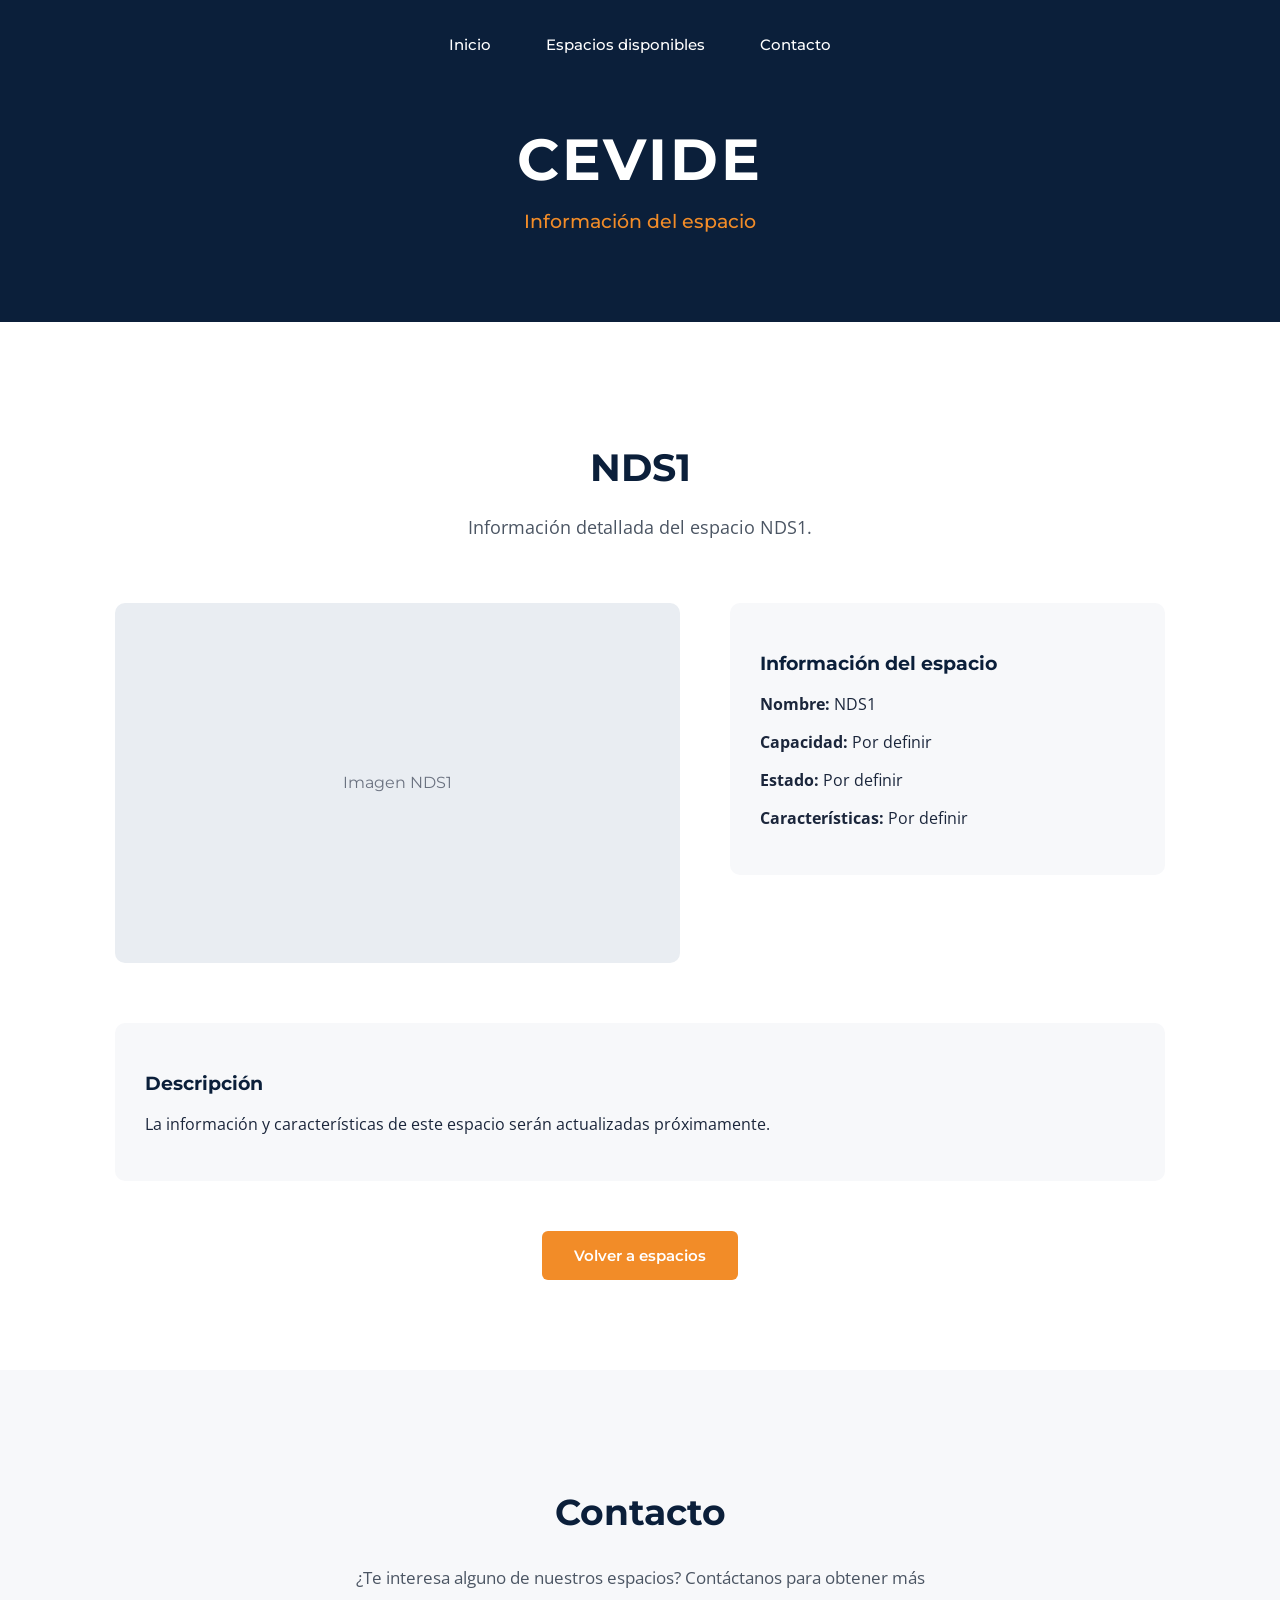
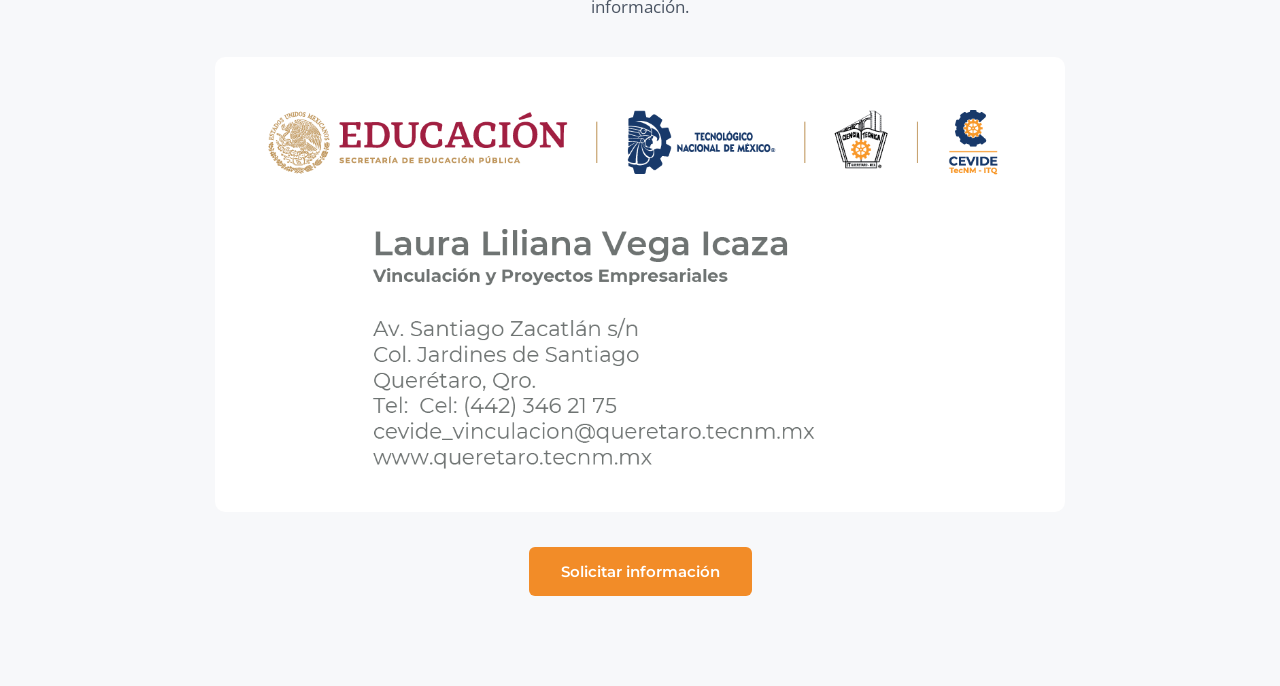
<file: nds1.html>
<!DOCTYPE html>
<html lang="es">

<head>
    <meta charset="UTF-8">
    <meta name="viewport" content="width=device-width, initial-scale=1.0">

    <link rel="stylesheet" href="CSS/estilos.css">

    <title>CEVIDE | NDS1</title>
</head>

<body>

    <header>

        <nav>
            <a href="index.html">Inicio</a>
            <a href="espacios.html">Espacios disponibles</a>
            <a href="#contacto">Contacto</a>
        </nav>

        <h1>CEVIDE</h1>

        <p>Información del espacio</p>

    </header>


    <main>

        <h2>NDS1</h2>

        <p>
            Información detallada del espacio NDS1.
        </p>

        <section class="detalle-espacio">

            <div class="imagen-detalle">
                Imagen NDS1
            </div>

            <div class="informacion-espacio">

                <h3>Información del espacio</h3>

                <p><strong>Nombre:</strong> NDS1</p>

                <p><strong>Capacidad:</strong> Por definir</p>

                <p><strong>Estado:</strong> Por definir</p>

                <p><strong>Características:</strong> Por definir</p>

            </div>

        </section>

        <section class="descripcion-espacio">

            <h3>Descripción</h3>

            <p>
                La información y características de este espacio
                serán actualizadas próximamente.
            </p>

        </section>

        <button onclick="window.location.href='espacios.html'">
            Volver a espacios
        </button>

    </main>


<!-- ==============================
     CONTACTO
     ============================== -->

<section id="contacto">

    <h2>
        Contacto
    </h2>

    <p>
        ¿Te interesa alguno de nuestros espacios?
        Contáctanos para obtener más información.
    </p>

    <div class="imagen-contacto">

        <img
            src="img/Contacto-CEVIDE.png"
            alt="Información de contacto CEVIDE"
        >

    </div>

    <a
        href="https://mail.google.com/mail/?view=cm&fs=1&to=cevide_vinculacion@queretaro.tecnm.mx&su=Solicitud%20de%20información%20sobre%20espacios%20CEVIDE&body=Hola%2C%0A%0AEstoy%20interesado%2Fa%20en%20obtener%20información%20sobre%20los%20espacios%20disponibles%20en%20CEVIDE.%0A%0AQuisiera%20recibir%20más%20información%20sobre%20los%20espacios%20y%20su%20disponibilidad.%0A%0AMuchas%20gracias."
        target="_blank"
        class="boton-contacto">

        Solicitar información

    </a>

</section>

</body>

</html>
</file>
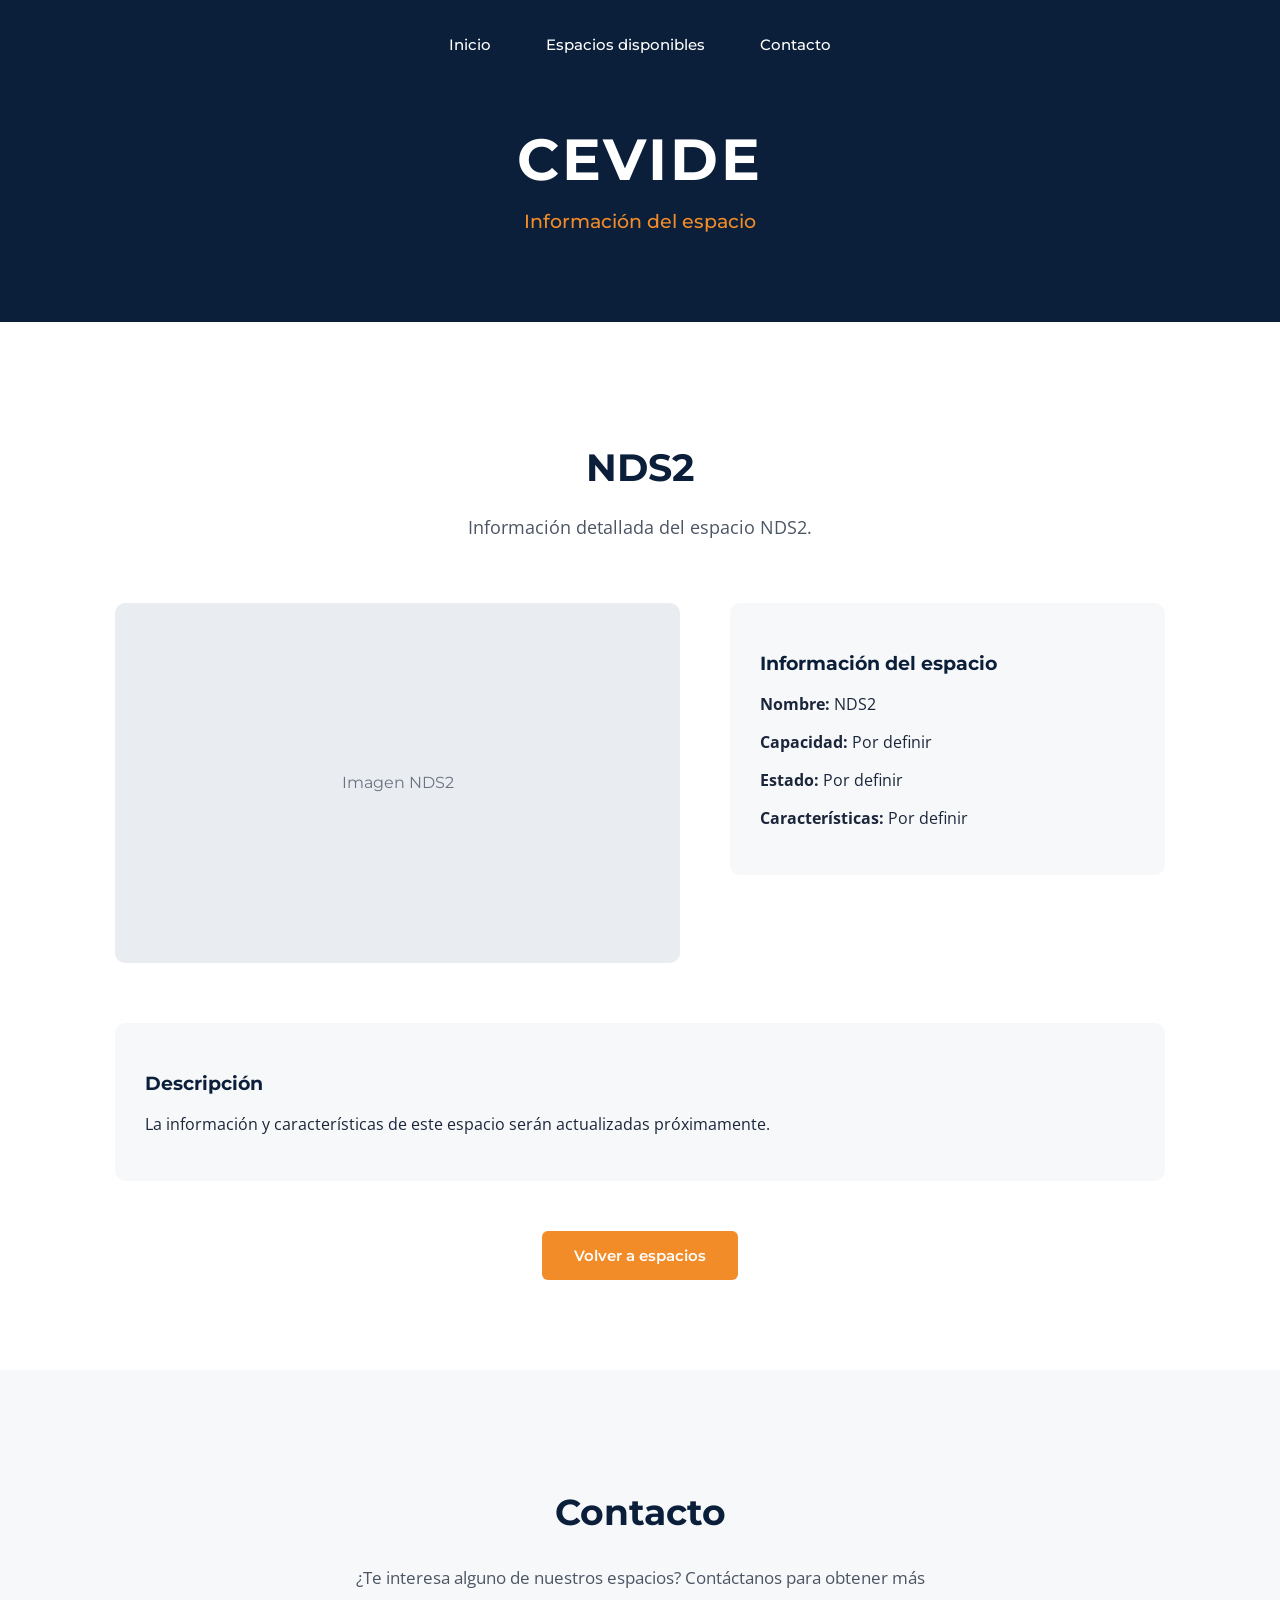
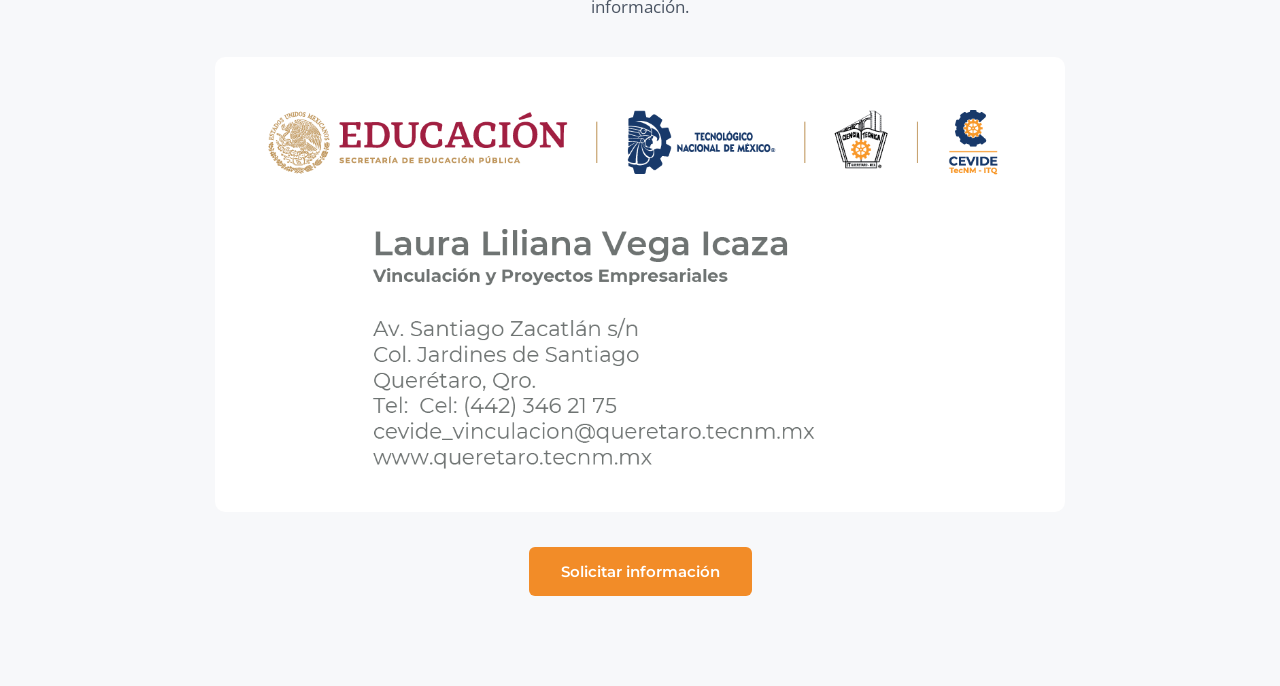
<file: nds2.html>
<!DOCTYPE html>
<html lang="es">

<head>
    <meta charset="UTF-8">
    <meta name="viewport" content="width=device-width, initial-scale=1.0">

    <link rel="stylesheet" href="CSS/estilos.css">

    <title>CEVIDE | NDS2</title>
</head>

<body>

    <header>

        <nav>
            <a href="index.html">Inicio</a>
            <a href="espacios.html">Espacios disponibles</a>
            <a href="#contacto">Contacto</a>
        </nav>

        <h1>CEVIDE</h1>

        <p>Información del espacio</p>

    </header>


    <main>

        <h2>NDS2</h2>

        <p>
            Información detallada del espacio NDS2.
        </p>

        <section class="detalle-espacio">

            <div class="imagen-detalle">
                Imagen NDS2
            </div>

            <div class="informacion-espacio">

                <h3>Información del espacio</h3>

                <p><strong>Nombre:</strong> NDS2</p>

                <p><strong>Capacidad:</strong> Por definir</p>

                <p><strong>Estado:</strong> Por definir</p>

                <p><strong>Características:</strong> Por definir</p>

            </div>

        </section>

        <section class="descripcion-espacio">

            <h3>Descripción</h3>

            <p>
                La información y características de este espacio
                serán actualizadas próximamente.
            </p>

        </section>

        <button onclick="window.location.href='espacios.html'">
            Volver a espacios
        </button>

    </main>


<!-- ==============================
     CONTACTO
     ============================== -->

<section id="contacto">

    <h2>
        Contacto
    </h2>

    <p>
        ¿Te interesa alguno de nuestros espacios?
        Contáctanos para obtener más información.
    </p>

    <div class="imagen-contacto">

        <img
            src="img/Contacto-CEVIDE.png"
            alt="Información de contacto CEVIDE"
        >

    </div>

    <a
        href="https://mail.google.com/mail/?view=cm&fs=1&to=cevide_vinculacion@queretaro.tecnm.mx&su=Solicitud%20de%20información%20sobre%20espacios%20CEVIDE&body=Hola%2C%0A%0AEstoy%20interesado%2Fa%20en%20obtener%20información%20sobre%20los%20espacios%20disponibles%20en%20CEVIDE.%0A%0AQuisiera%20recibir%20más%20información%20sobre%20los%20espacios%20y%20su%20disponibilidad.%0A%0AMuchas%20gracias."
        target="_blank"
        class="boton-contacto">

        Solicitar información

    </a>

</section>

</body>

</html>
</file>
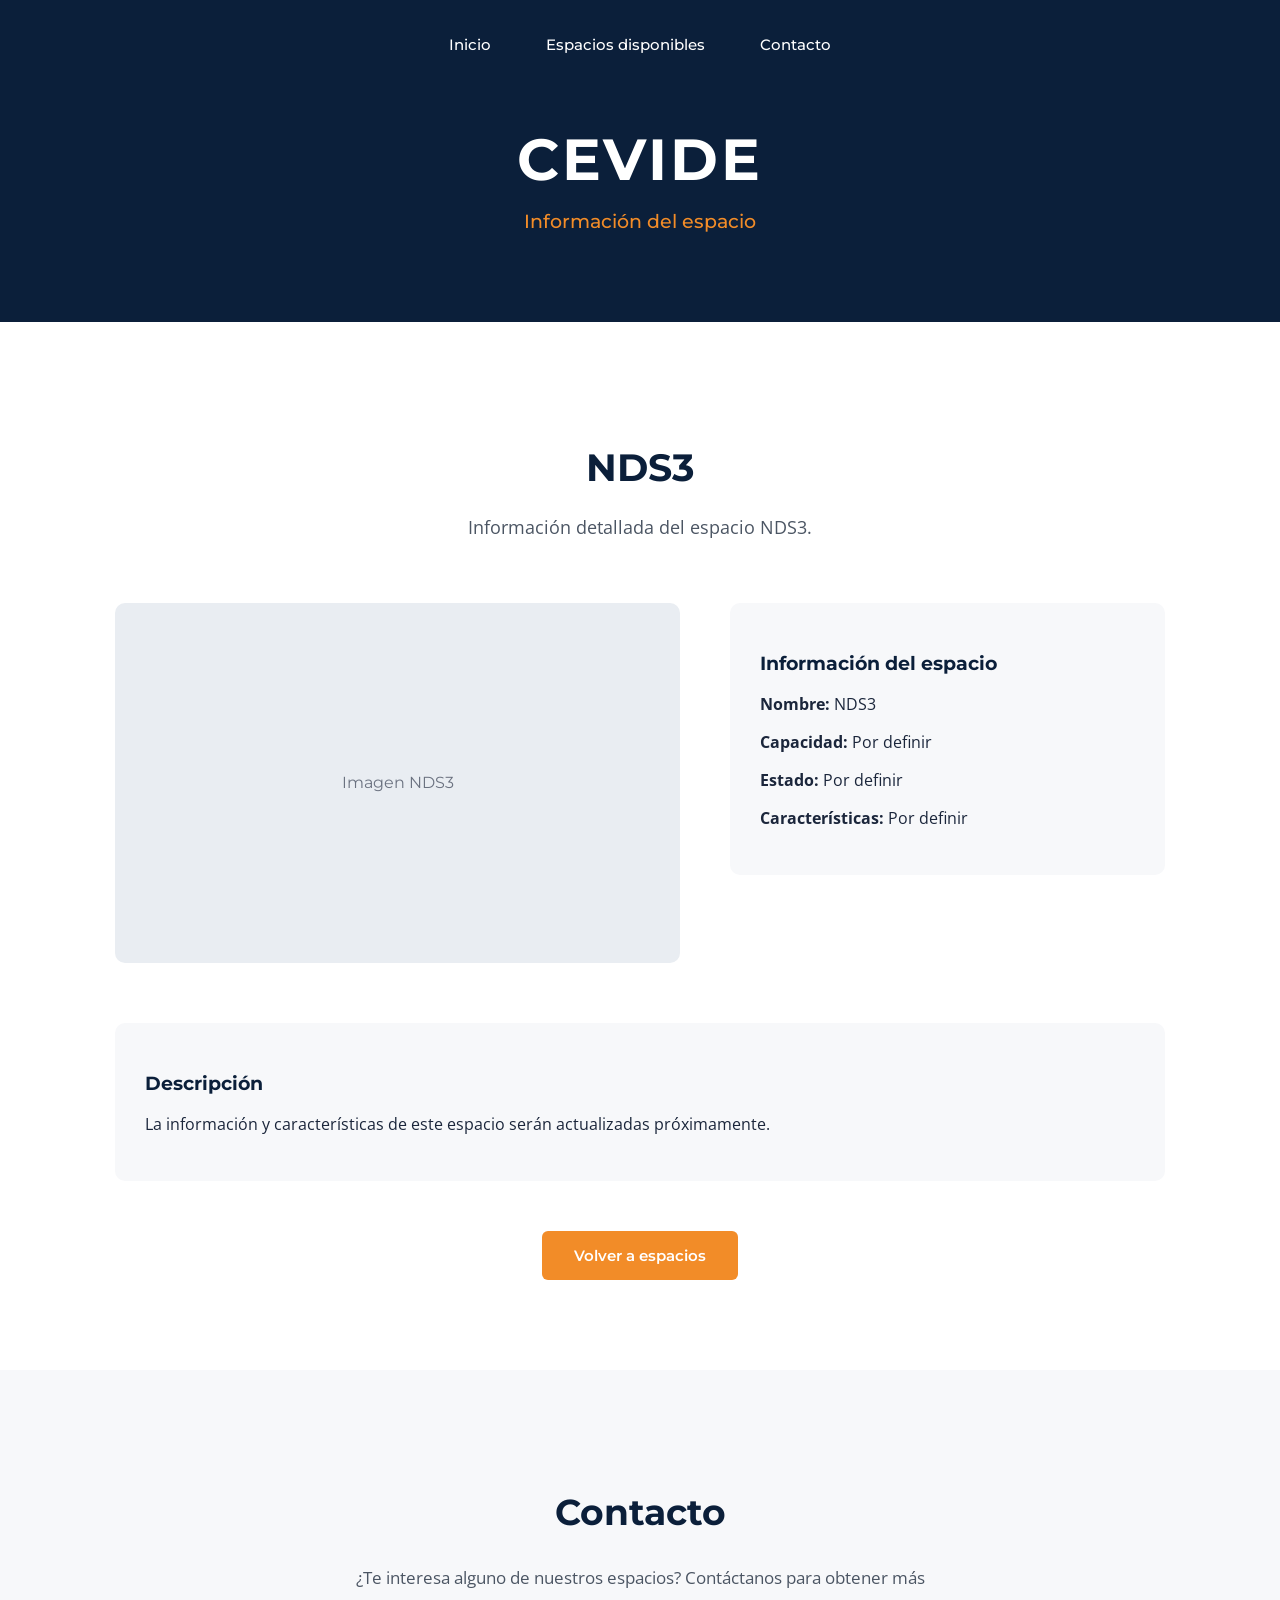
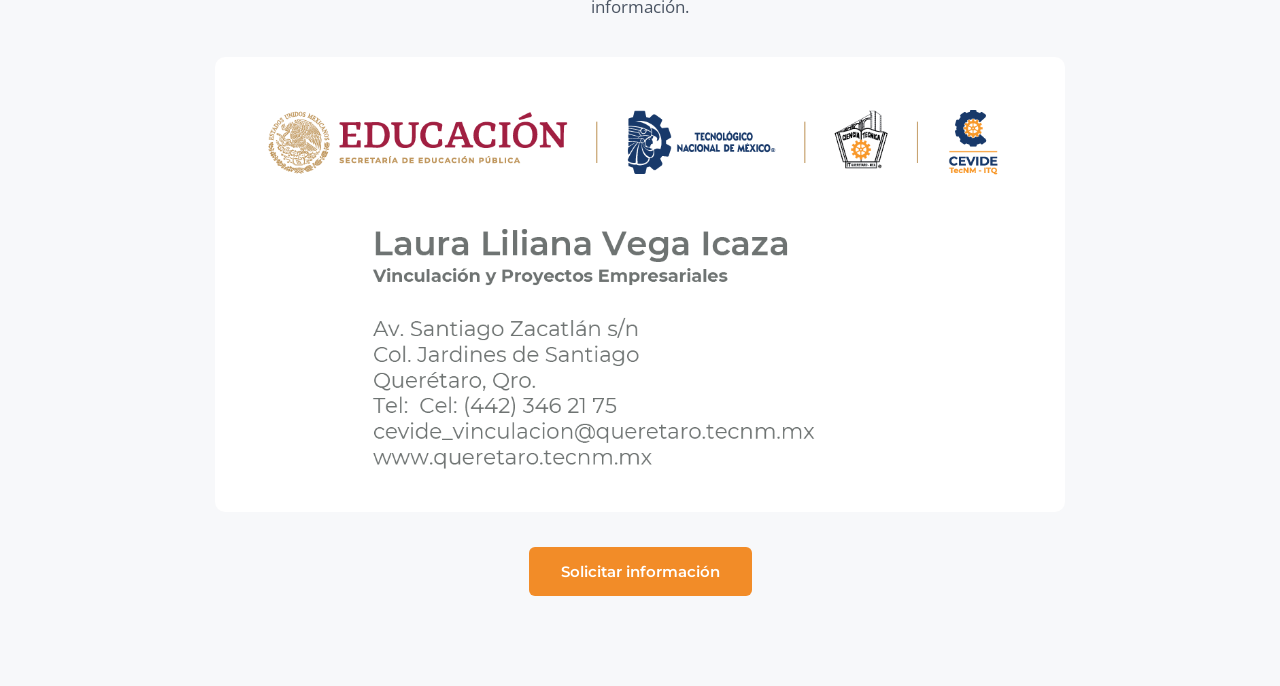
<file: nds3.html>
<!DOCTYPE html>
<html lang="es">

<head>
    <meta charset="UTF-8">
    <meta name="viewport" content="width=device-width, initial-scale=1.0">

    <link rel="stylesheet" href="CSS/estilos.css">

    <title>CEVIDE | NDS3</title>
</head>

<body>

    <header>

        <nav>
            <a href="index.html">Inicio</a>
            <a href="espacios.html">Espacios disponibles</a>
            <a href="#contacto">Contacto</a>
        </nav>

        <h1>CEVIDE</h1>

        <p>Información del espacio</p>

    </header>


    <main>

        <h2>NDS3</h2>

        <p>
            Información detallada del espacio NDS3.
        </p>


        <section class="detalle-espacio">

            <div class="imagen-detalle">
                Imagen NDS3
            </div>


            <div class="informacion-espacio">

                <h3>Información del espacio</h3>

                <p>
                    <strong>Nombre:</strong> NDS3
                </p>

                <p>
                    <strong>Capacidad:</strong> Por definir
                </p>

                <p>
                    <strong>Estado:</strong> Por definir
                </p>

                <p>
                    <strong>Características:</strong> Por definir
                </p>

            </div>

        </section>


        <section class="descripcion-espacio">

            <h3>Descripción</h3>

            <p>
                La información y características de este espacio
                serán actualizadas próximamente.
            </p>

        </section>


        <button onclick="window.location.href='espacios.html'">
            Volver a espacios
        </button>

    </main>


<!-- ==============================
     CONTACTO
     ============================== -->

<section id="contacto">

    <h2>
        Contacto
    </h2>

    <p>
        ¿Te interesa alguno de nuestros espacios?
        Contáctanos para obtener más información.
    </p>

    <div class="imagen-contacto">

        <img
            src="img/Contacto-CEVIDE.png"
            alt="Información de contacto CEVIDE"
        >

    </div>

    <a
        href="https://mail.google.com/mail/?view=cm&fs=1&to=cevide_vinculacion@queretaro.tecnm.mx&su=Solicitud%20de%20información%20sobre%20espacios%20CEVIDE&body=Hola%2C%0A%0AEstoy%20interesado%2Fa%20en%20obtener%20información%20sobre%20los%20espacios%20disponibles%20en%20CEVIDE.%0A%0AQuisiera%20recibir%20más%20información%20sobre%20los%20espacios%20y%20su%20disponibilidad.%0A%0AMuchas%20gracias."
        target="_blank"
        class="boton-contacto">

        Solicitar información

    </a>

</section>

</body>

</html>
</file>
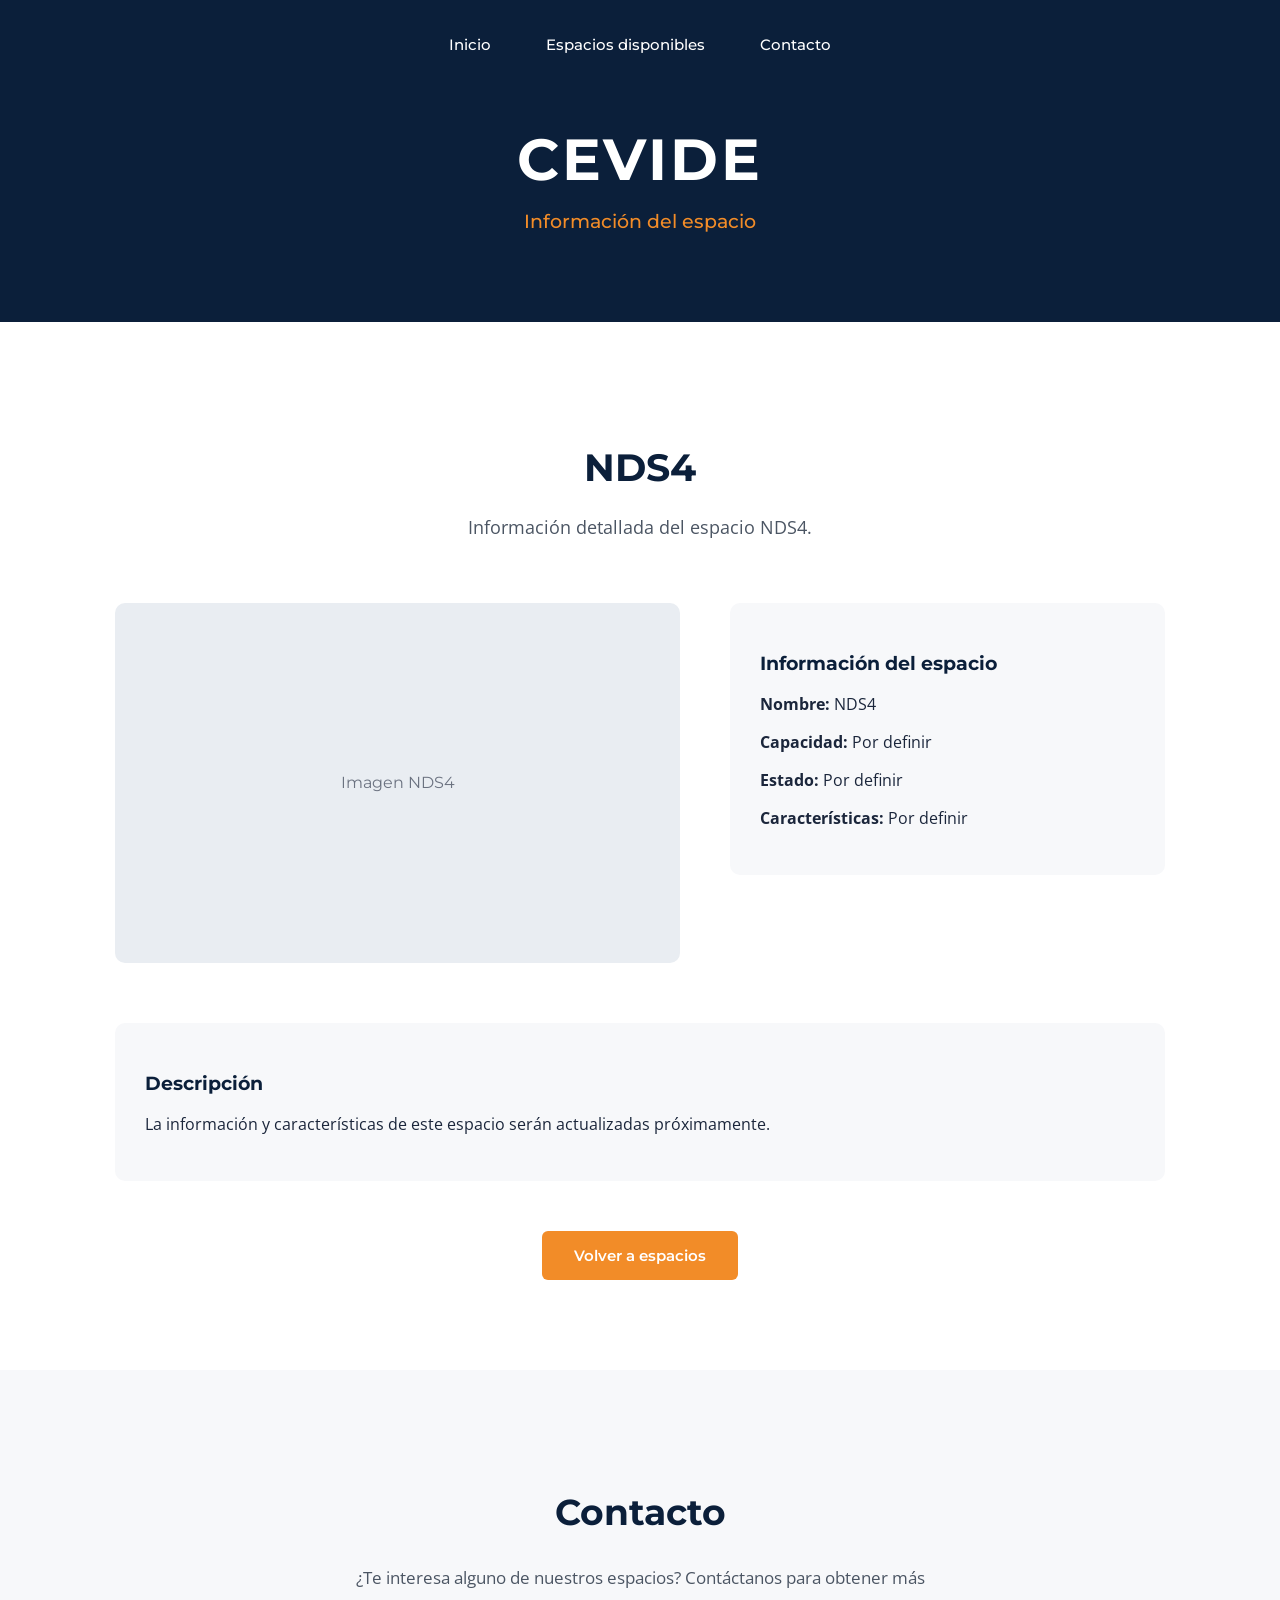
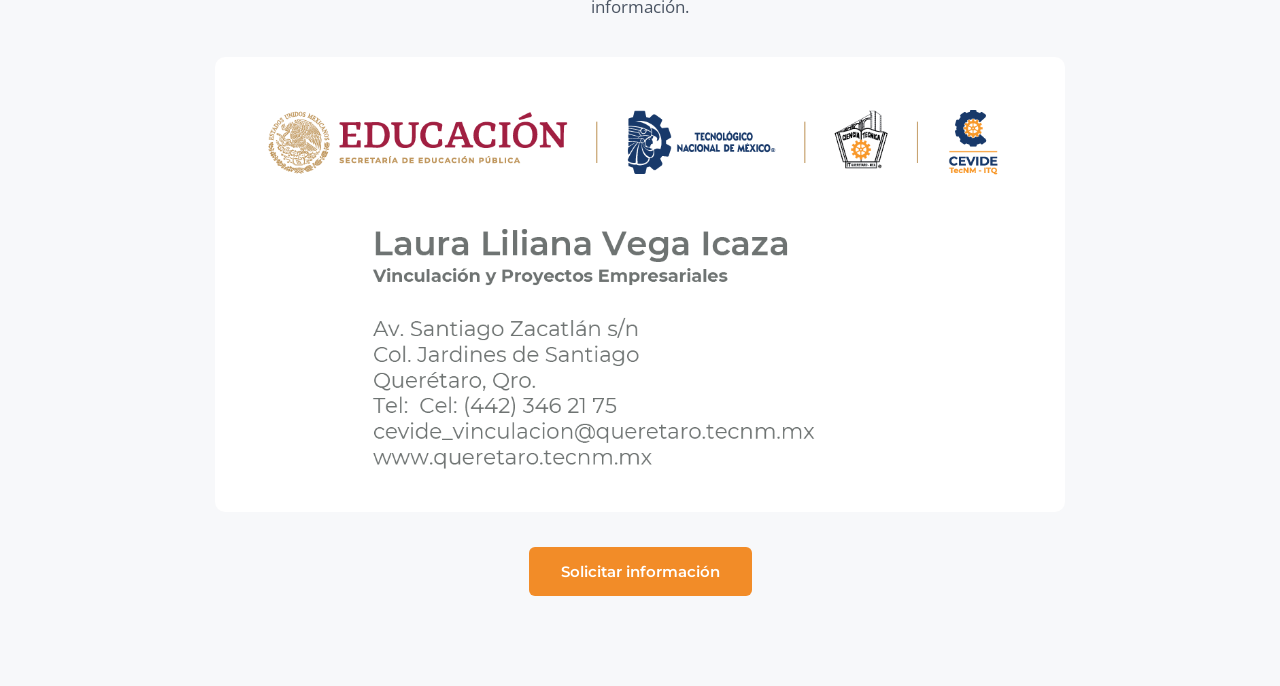
<file: nds4.html>
<!DOCTYPE html>
<html lang="es">

<head>
    <meta charset="UTF-8">
    <meta name="viewport" content="width=device-width, initial-scale=1.0">

    <link rel="stylesheet" href="CSS/estilos.css">

    <title>CEVIDE | NDS4</title>
</head>

<body>

    <header>

        <nav>
            <a href="index.html">Inicio</a>
            <a href="espacios.html">Espacios disponibles</a>
            <a href="#contacto">Contacto</a>
        </nav>

        <h1>CEVIDE</h1>

        <p>Información del espacio</p>

    </header>


    <main>

        <h2>NDS4</h2>

        <p>
            Información detallada del espacio NDS4.
        </p>


        <section class="detalle-espacio">

            <div class="imagen-detalle">
                Imagen NDS4
            </div>


            <div class="informacion-espacio">

                <h3>Información del espacio</h3>

                <p>
                    <strong>Nombre:</strong> NDS4
                </p>

                <p>
                    <strong>Capacidad:</strong> Por definir
                </p>

                <p>
                    <strong>Estado:</strong> Por definir
                </p>

                <p>
                    <strong>Características:</strong> Por definir
                </p>

            </div>

        </section>


        <section class="descripcion-espacio">

            <h3>Descripción</h3>

            <p>
                La información y características de este espacio
                serán actualizadas próximamente.
            </p>

        </section>


        <button onclick="window.location.href='espacios.html'">
            Volver a espacios
        </button>

    </main>


<!-- ==============================
     CONTACTO
     ============================== -->

<section id="contacto">

    <h2>
        Contacto
    </h2>

    <p>
        ¿Te interesa alguno de nuestros espacios?
        Contáctanos para obtener más información.
    </p>

    <div class="imagen-contacto">

        <img
            src="img/Contacto-CEVIDE.png"
            alt="Información de contacto CEVIDE"
        >

    </div>

    <a
        href="https://mail.google.com/mail/?view=cm&fs=1&to=cevide_vinculacion@queretaro.tecnm.mx&su=Solicitud%20de%20información%20sobre%20espacios%20CEVIDE&body=Hola%2C%0A%0AEstoy%20interesado%2Fa%20en%20obtener%20información%20sobre%20los%20espacios%20disponibles%20en%20CEVIDE.%0A%0AQuisiera%20recibir%20más%20información%20sobre%20los%20espacios%20y%20su%20disponibilidad.%0A%0AMuchas%20gracias."
        target="_blank"
        class="boton-contacto">

        Solicitar información

    </a>

</section>

</body>

</html>
</file>
<file: CSS/estilos.css>
@import url('https://fonts.googleapis.com/css2?family=Montserrat:wght@400;500;600;700&family=Open+Sans:wght@400;500;600&display=swap');


/* =========================================
   CONFIGURACIÓN GENERAL
   ========================================= */

* {
    box-sizing: border-box;
}

body {
    margin: 0;
    font-family: 'Open Sans', sans-serif;
    background-color: white;
    color: #1B263B;
}


/* =========================================
   ENCABEZADO
   ========================================= */

header {
    background-color: #0B1F3A;
    color: white;
    text-align: center;
    padding: 35px 8% 70px;
}


/* =========================================
   NAVEGACIÓN
   ========================================= */

nav {
    display: flex;
    justify-content: center;
    gap: 55px;
    margin-bottom: 70px;
}

nav a {
    color: white;
    text-decoration: none;
    font-family: 'Montserrat', sans-serif;
    font-size: 15px;
    font-weight: 500;
    transition: 0.3s ease;
}

nav a:hover {
    color: #F28C28;
}


/* =========================================
   TÍTULO CEVIDE
   ========================================= */

header h1 {
    margin: 0;
    font-family: 'Montserrat', sans-serif;
    font-size: 58px;
    font-weight: 700;
    letter-spacing: 3px;
}

header p {
    margin-top: 15px;
    font-family: 'Montserrat', sans-serif;
    font-size: 19px;
    font-weight: 500;
    color: #F28C28;
}


/* =========================================
   CONTENIDO PRINCIPAL
   ========================================= */

main {
    max-width: 1200px;
    margin: 0 auto;
    text-align: center;
    padding: 90px 50px;
}

main > h2 {
    margin-bottom: 20px;
    font-family: 'Montserrat', sans-serif;
    font-size: 38px;
    color: #0B1F3A;
}

main > p {
    max-width: 700px;
    margin: 0 auto 50px;
    font-size: 18px;
    line-height: 1.8;
    color: #4B5563;
}


/* =========================================
   BOTONES
   ========================================= */

button {
    padding: 15px 32px;
    border: none;
    border-radius: 6px;

    background-color: #F28C28;
    color: white;

    font-family: 'Montserrat', sans-serif;
    font-size: 15px;
    font-weight: 600;

    cursor: pointer;

    transition: 0.3s ease;
}

button:hover {
    background-color: #D96F0B;
    transform: translateY(-2px);
}


/* =========================================
   BOTÓN DE CONTACTO
   ========================================= */

.boton-contacto {
    display: inline-block;

    padding: 15px 32px;

    border-radius: 6px;

    background-color: #F28C28;
    color: white;

    text-decoration: none;

    font-family: 'Montserrat', sans-serif;
    font-size: 15px;
    font-weight: 600;

    transition: 0.3s ease;
}

.boton-contacto:hover {
    background-color: #D96F0B;
    transform: translateY(-2px);
}


/* =========================================
   PISOS
   ========================================= */

.piso {
    margin-top: 80px;
}

.piso > h2 {
    margin-bottom: 40px;

    font-family: 'Montserrat', sans-serif;
    font-size: 30px;

    color: #0B1F3A;
}


/* =========================================
   TARJETAS DE ESPACIOS
   ========================================= */

.tarjetas {
    display: flex;
    flex-wrap: wrap;

    justify-content: center;

    gap: 30px;
}


.tarjeta {
    width: 330px;

    background-color: white;

    padding: 22px;

    border-radius: 10px;

    text-align: left;

    border: 1px solid #E5E7EB;

    box-shadow: 0 8px 25px rgba(11, 31, 58, 0.08);

    transition: 0.3s ease;
}


.tarjeta:hover {
    transform: translateY(-5px);
}


/* =========================================
   IMAGEN / ESPACIO PARA FOTOS
   ========================================= */

.imagen-placeholder {
    width: 100%;
    height: 210px;

    background-color: #E9EDF2;

    border-radius: 7px;

    display: flex;
    align-items: center;
    justify-content: center;

    color: #6B7280;

    font-family: 'Montserrat', sans-serif;
}


/* =========================================
   INFORMACIÓN DE LAS TARJETAS
   ========================================= */

.tarjeta h3 {
    margin-top: 22px;

    font-family: 'Montserrat', sans-serif;
    font-size: 23px;

    color: #0B1F3A;
}

.tarjeta p {
    font-size: 14px;
    line-height: 1.6;

    color: #4B5563;
}


/* =========================================
   CONTACTO
   ========================================= */

/* CONTACTO */

#contacto {
    background-color: #F7F8FA;
    text-align: center;
    padding: 90px 50px;
}

#contacto h2 {
    font-family: 'Montserrat', sans-serif;
    font-size: 36px;
    color: #0B1F3A;
}

#contacto p {
    max-width: 650px;
    margin: 20px auto 30px;
    font-size: 17px;
    line-height: 1.7;
    color: #4B5563;
}

.imagen-contacto {
    max-width: 850px;
    margin: 35px auto;
}

.imagen-contacto img {
    width: 100%;
    height: auto;
    display: block;
    border-radius: 10px;
}

.boton-contacto {
    display: inline-block;
    padding: 15px 32px;
    border-radius: 6px;
    background-color: #F28C28;
    color: white;
    text-decoration: none;
    font-family: 'Montserrat', sans-serif;
    font-size: 15px;
    font-weight: 600;
}

.boton-contacto:hover {
    background-color: #D96F0B;
}


/* =========================================
   IMAGEN DE CONTACTO
   ========================================= */

.imagen-contacto {
    max-width: 850px;

    margin: 35px auto;
}


.imagen-contacto img {
    width: 100%;
    height: auto;

    display: block;

    border-radius: 10px;
}


/* =========================================
   PÁGINA INDIVIDUAL DE CADA ESPACIO
   ========================================= */

.detalle-espacio {
    max-width: 1050px;

    margin: 60px auto;

    display: grid;

    grid-template-columns: 1.3fr 1fr;

    gap: 50px;

    align-items: start;

    text-align: left;
}


.imagen-detalle {
    width: 100%;

    min-height: 360px;

    background-color: #E9EDF2;

    border-radius: 10px;

    display: flex;

    align-items: center;

    justify-content: center;

    color: #6B7280;

    font-family: 'Montserrat', sans-serif;
}


.informacion-espacio {
    background-color: #F7F8FA;

    padding: 30px;

    border-radius: 10px;
}


.informacion-espacio h3,
.descripcion-espacio h3 {

    font-family: 'Montserrat', sans-serif;

    color: #0B1F3A;
}


.descripcion-espacio {

    max-width: 1050px;

    margin: 0 auto 50px;

    padding: 30px;

    background-color: #F7F8FA;

    border-radius: 10px;

    text-align: left;
}


/* =========================================
   CELULARES
   ========================================= */

@media (max-width: 700px) {

    nav {
        gap: 20px;

        flex-wrap: wrap;
    }


    header h1 {
        font-size: 42px;
    }


    main {
        padding: 60px 25px;
    }


    .tarjeta {
        width: 100%;

        max-width: 400px;
    }


    #contacto {
        padding: 60px 25px;
    }


    .imagen-contacto {
        width: 100%;
    }


    .detalle-espacio {
        grid-template-columns: 1fr;

        gap: 25px;
    }


    .imagen-detalle {
        min-height: 250px;
    }

}
/* IMAGEN DE CONTACTO */

.imagen-contacto {
    max-width: 850px;
    margin: 35px auto;
}

.imagen-contacto img {
    width: 100%;
    height: auto;
    display: block;
    border-radius: 10px;
}

/* IMÁGENES DE LOS ESPACIOS */

.imagen-placeholder {
    width: 100%;
    height: 180px;
    overflow: hidden;
    border-radius: 10px;
}

.imagen-placeholder img {
    width: 100%;
    height: 100%;
    object-fit: cover;
    display: block;
}
</file>
